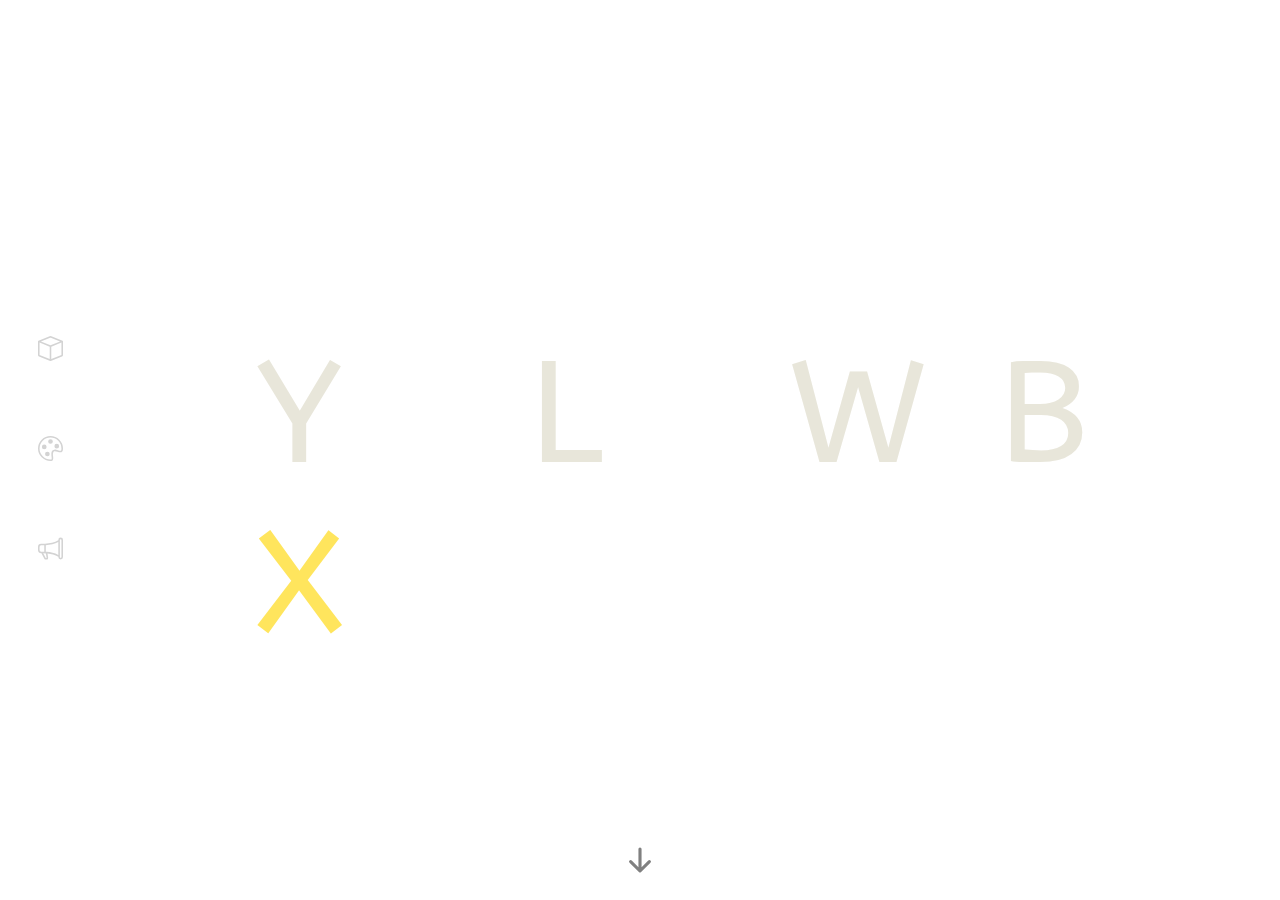
<file: index.html>
<!DOCTYPE html>
<html>
    <head>
        <title>Yelow Box</title>
        <link rel="stylesheet" href="style.css">
        <link rel="icon" href="assets/main/favicon.ico" type="image/x-icon" />
        <link rel="shortcut icon" href="assets/main/favicon.ico" type="image/x-icon" />

        <link rel="preconnect" href="https://fonts.googleapis.com">
        <link rel="preconnect" href="https://fonts.gstatic.com" crossorigin>
        <link href="https://fonts.googleapis.com/css2?family=ABeeZee&display=swap" rel="stylesheet"> 
        <link rel="preconnect" href="https://fonts.googleapis.com">
        <link rel="preconnect" href="https://fonts.gstatic.com" crossorigin>
        <link href="https://fonts.googleapis.com/css2?family=Nunito:ital,wght@0,200;0,300;0,400;0,500;0,600;0,700;0,800;0,900;1,200;1,300;1,400;1,500;1,600;1,700;1,800;1,900&display=swap" rel="stylesheet">
    </head>
    <body>
        <div class="sidebar">
            <button class="sidebtn" onclick="show1()">
                <svg xmlns="http://www.w3.org/2000/svg" class="icon" viewBox="0 0 16 16">
                    <path d="M8.186 1.113a.5.5 0 0 0-.372 0L1.846 3.5 8 5.961 14.154 3.5 8.186 1.113zM15 4.239l-6.5 2.6v7.922l6.5-2.6V4.24zM7.5 14.762V6.838L1 4.239v7.923l6.5 2.6zM7.443.184a1.5 1.5 0 0 1 1.114 0l7.129 2.852A.5.5 0 0 1 16 3.5v8.662a1 1 0 0 1-.629.928l-7.185 2.874a.5.5 0 0 1-.372 0L.63 13.09a1 1 0 0 1-.63-.928V3.5a.5.5 0 0 1 .314-.464L7.443.184z"/>
                </svg>
            </button>
            <button class="sidebtn" onclick="show2()">
                <svg xmlns="http://www.w3.org/2000/svg" class="icon" viewBox="0 0 16 16">
                    <path d="M8 5a1.5 1.5 0 1 0 0-3 1.5 1.5 0 0 0 0 3zm4 3a1.5 1.5 0 1 0 0-3 1.5 1.5 0 0 0 0 3zM5.5 7a1.5 1.5 0 1 1-3 0 1.5 1.5 0 0 1 3 0zm.5 6a1.5 1.5 0 1 0 0-3 1.5 1.5 0 0 0 0 3z"/>
                    <path d="M16 8c0 3.15-1.866 2.585-3.567 2.07C11.42 9.763 10.465 9.473 10 10c-.603.683-.475 1.819-.351 2.92C9.826 14.495 9.996 16 8 16a8 8 0 1 1 8-8zm-8 7c.611 0 .654-.171.655-.176.078-.146.124-.464.07-1.119-.014-.168-.037-.37-.061-.591-.052-.464-.112-1.005-.118-1.462-.01-.707.083-1.61.704-2.314.369-.417.845-.578 1.272-.618.404-.038.812.026 1.16.104.343.077.702.186 1.025.284l.028.008c.346.105.658.199.953.266.653.148.904.083.991.024C14.717 9.38 15 9.161 15 8a7 7 0 1 0-7 7z"/>
                  </svg>
            </button>
            <button class="sidebtn" onclick="show3()">
                <svg xmlns="http://www.w3.org/2000/svg" class="icon" viewBox="0 0 16 16">
                    <path d="M13 2.5a1.5 1.5 0 0 1 3 0v11a1.5 1.5 0 0 1-3 0v-.214c-2.162-1.241-4.49-1.843-6.912-2.083l.405 2.712A1 1 0 0 1 5.51 15.1h-.548a1 1 0 0 1-.916-.599l-1.85-3.49a68.14 68.14 0 0 0-.202-.003A2.014 2.014 0 0 1 0 9V7a2.02 2.02 0 0 1 1.992-2.013 74.663 74.663 0 0 0 2.483-.075c3.043-.154 6.148-.849 8.525-2.199V2.5zm1 0v11a.5.5 0 0 0 1 0v-11a.5.5 0 0 0-1 0zm-1 1.35c-2.344 1.205-5.209 1.842-8 2.033v4.233c.18.01.359.022.537.036 2.568.189 5.093.744 7.463 1.993V3.85zm-9 6.215v-4.13a95.09 95.09 0 0 1-1.992.052A1.02 1.02 0 0 0 1 7v2c0 .55.448 1.002 1.006 1.009A60.49 60.49 0 0 1 4 10.065zm-.657.975 1.609 3.037.01.024h.548l-.002-.014-.443-2.966a68.019 68.019 0 0 0-1.722-.082z"/>
                  </svg>
            </button>
        </div>

        <div id="1Div" style="display: block;">
            <object data="pages/page1.html" type="text/html"></object>
        </div>
        <div id="2Div" style="display: none;">
            <object data="pages/page2.html" type="text/html"></object>
        </div>
        <div id="3Div" style="display: none;">
            <object data="pages/page3.html" type="text/html"></object>
        </div>
    </body>
</html>
    

<script type="text/javascript">
    function show1() {
        document.getElementById('1Div').style.display = "block";
        document.getElementById('2Div').style.display = "none";
        document.getElementById('3Div').style.display = "none";
    }
    
    function show2() {
        document.getElementById('1Div').style.display = "none";
        document.getElementById('2Div').style.display = "block";
        document.getElementById('3Div').style.display = "none";
    }
    
    function show3() {
        document.getElementById('1Div').style.display = "none";
        document.getElementById('2Div').style.display = "none";
        document.getElementById('3Div').style.display = "block";
    }
</script>
</file>
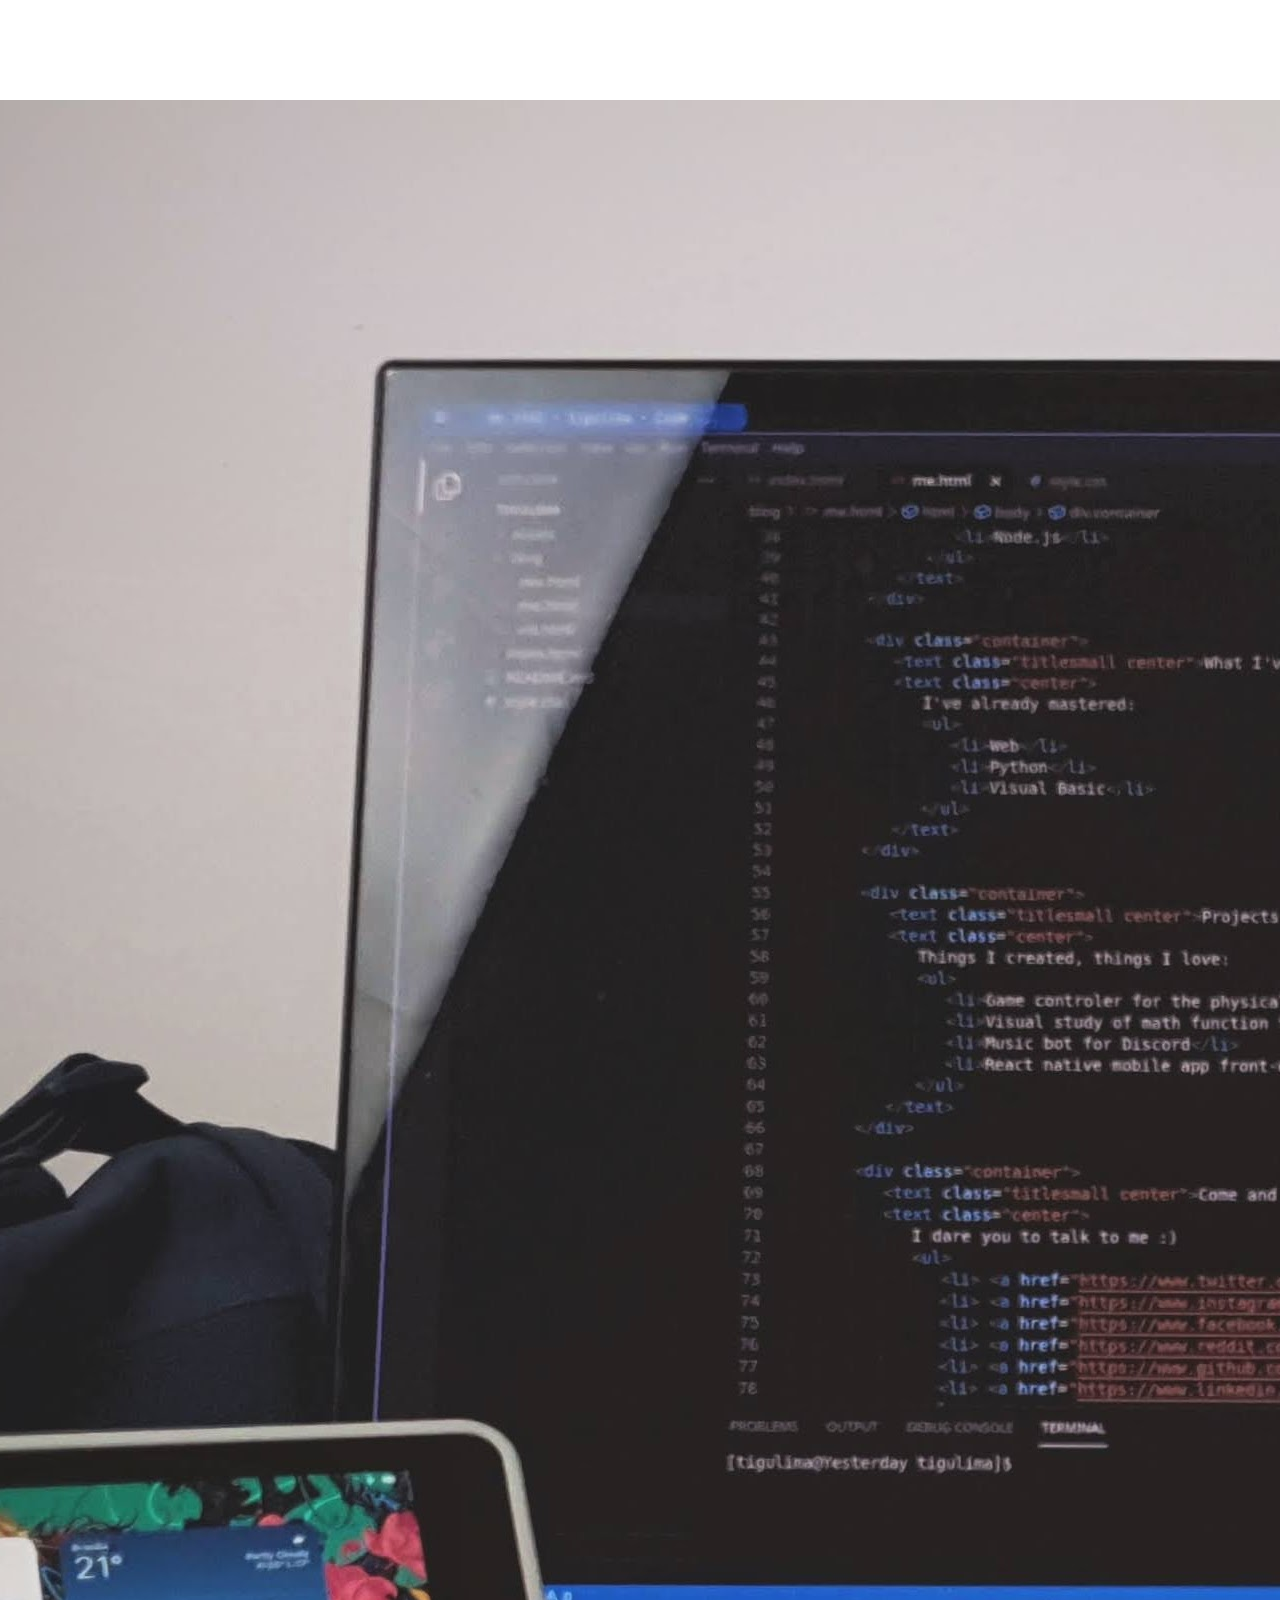
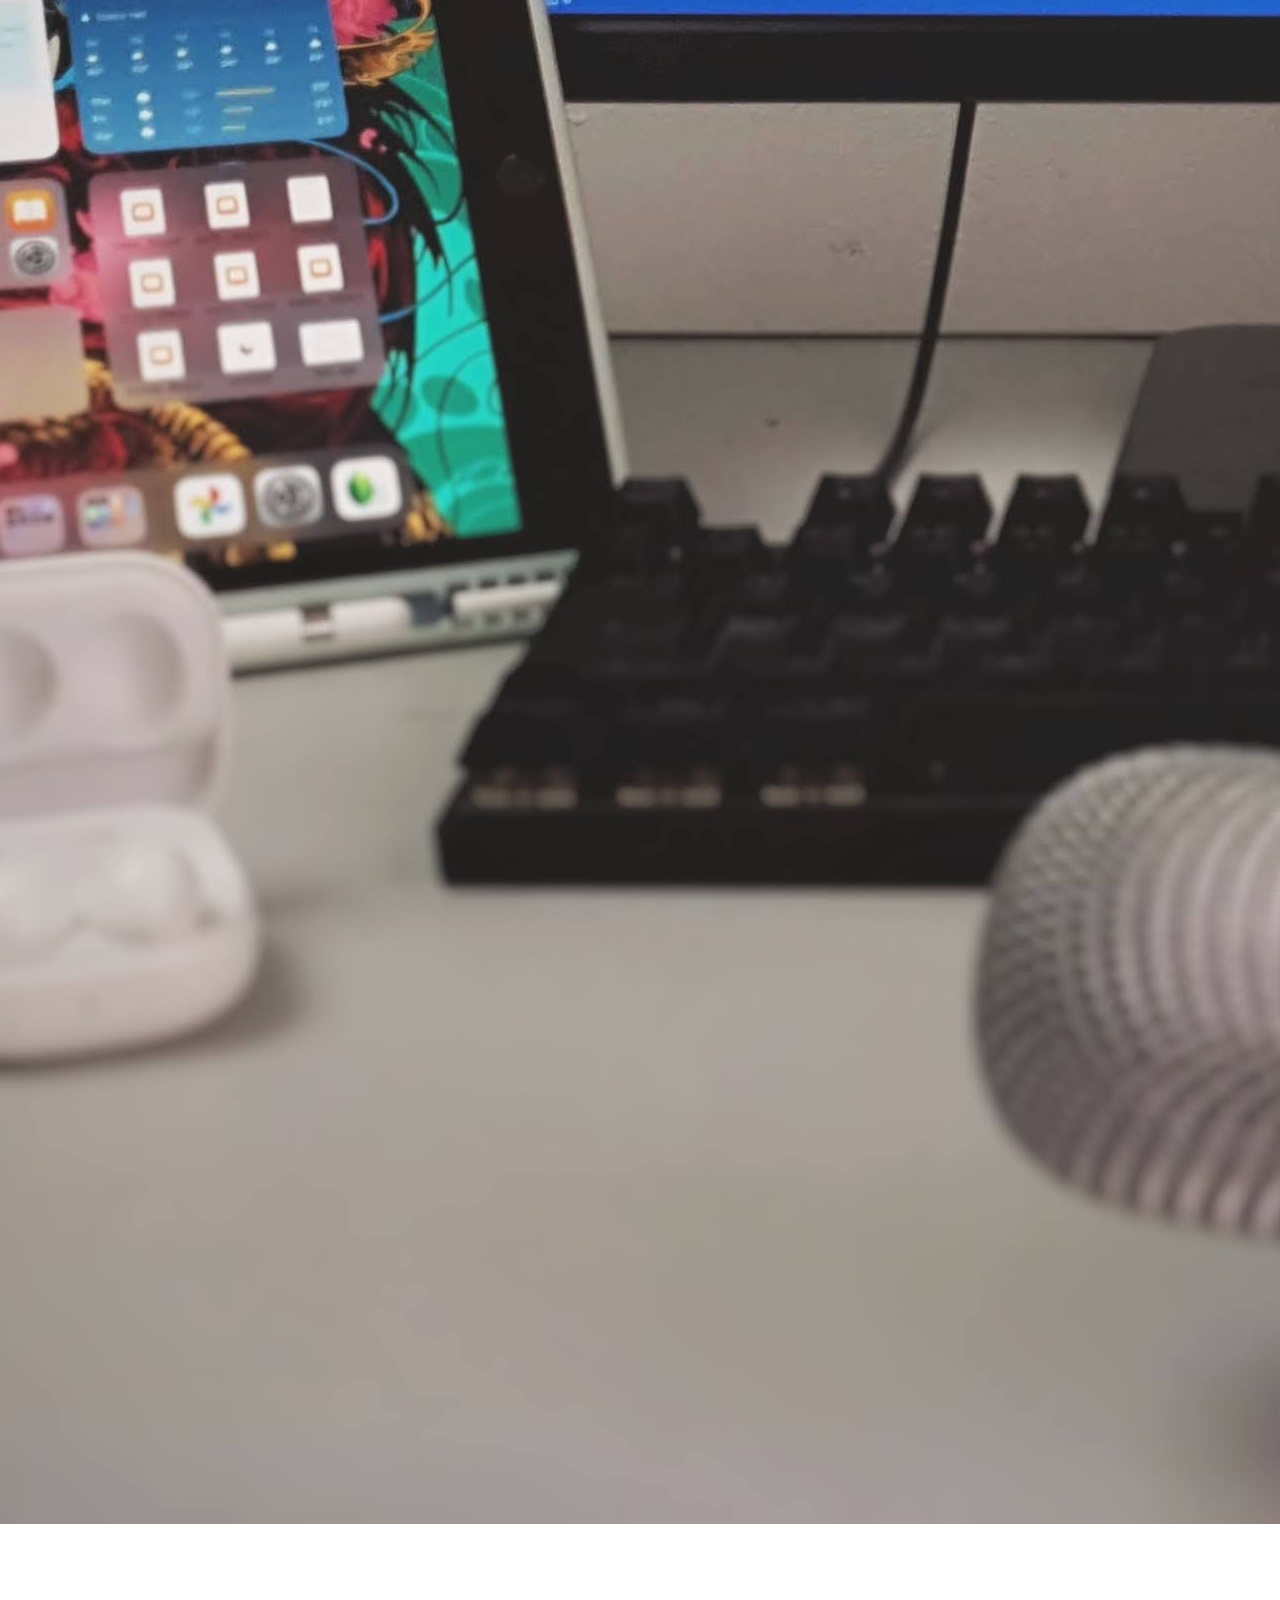
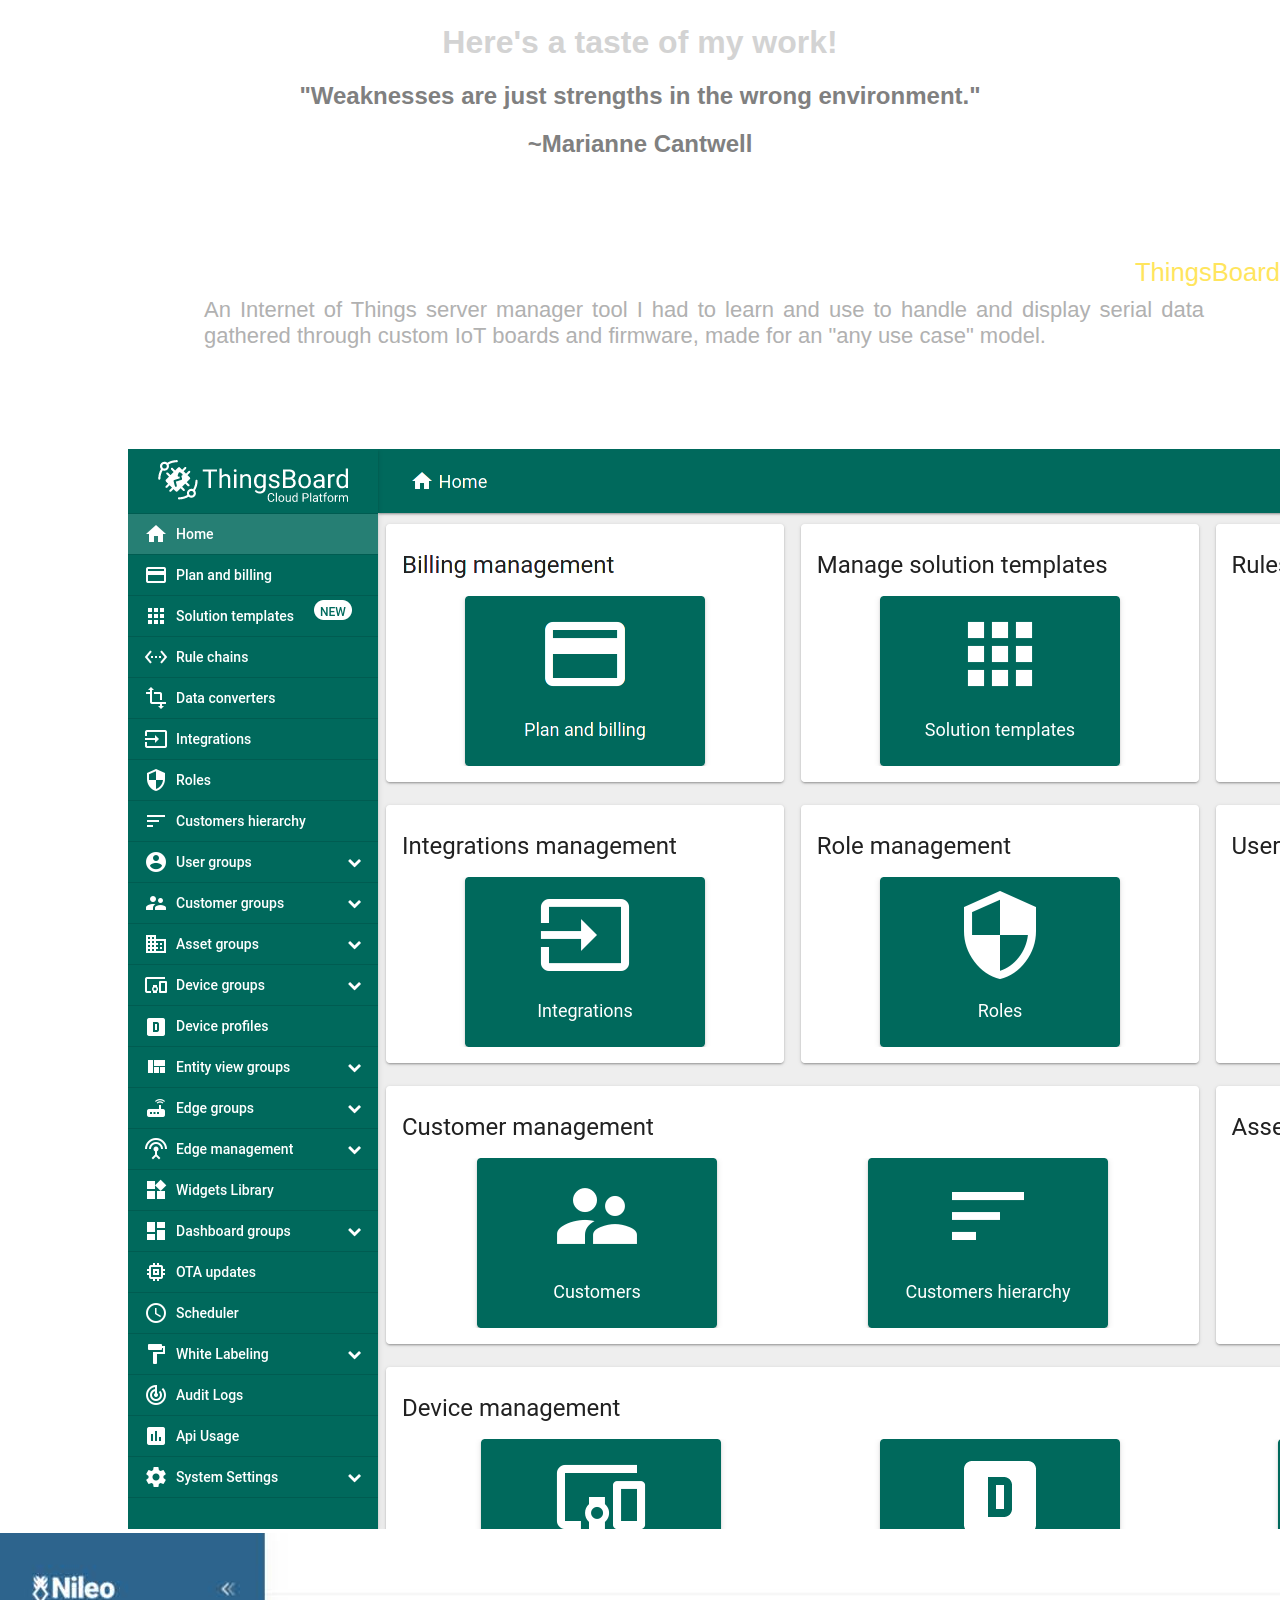
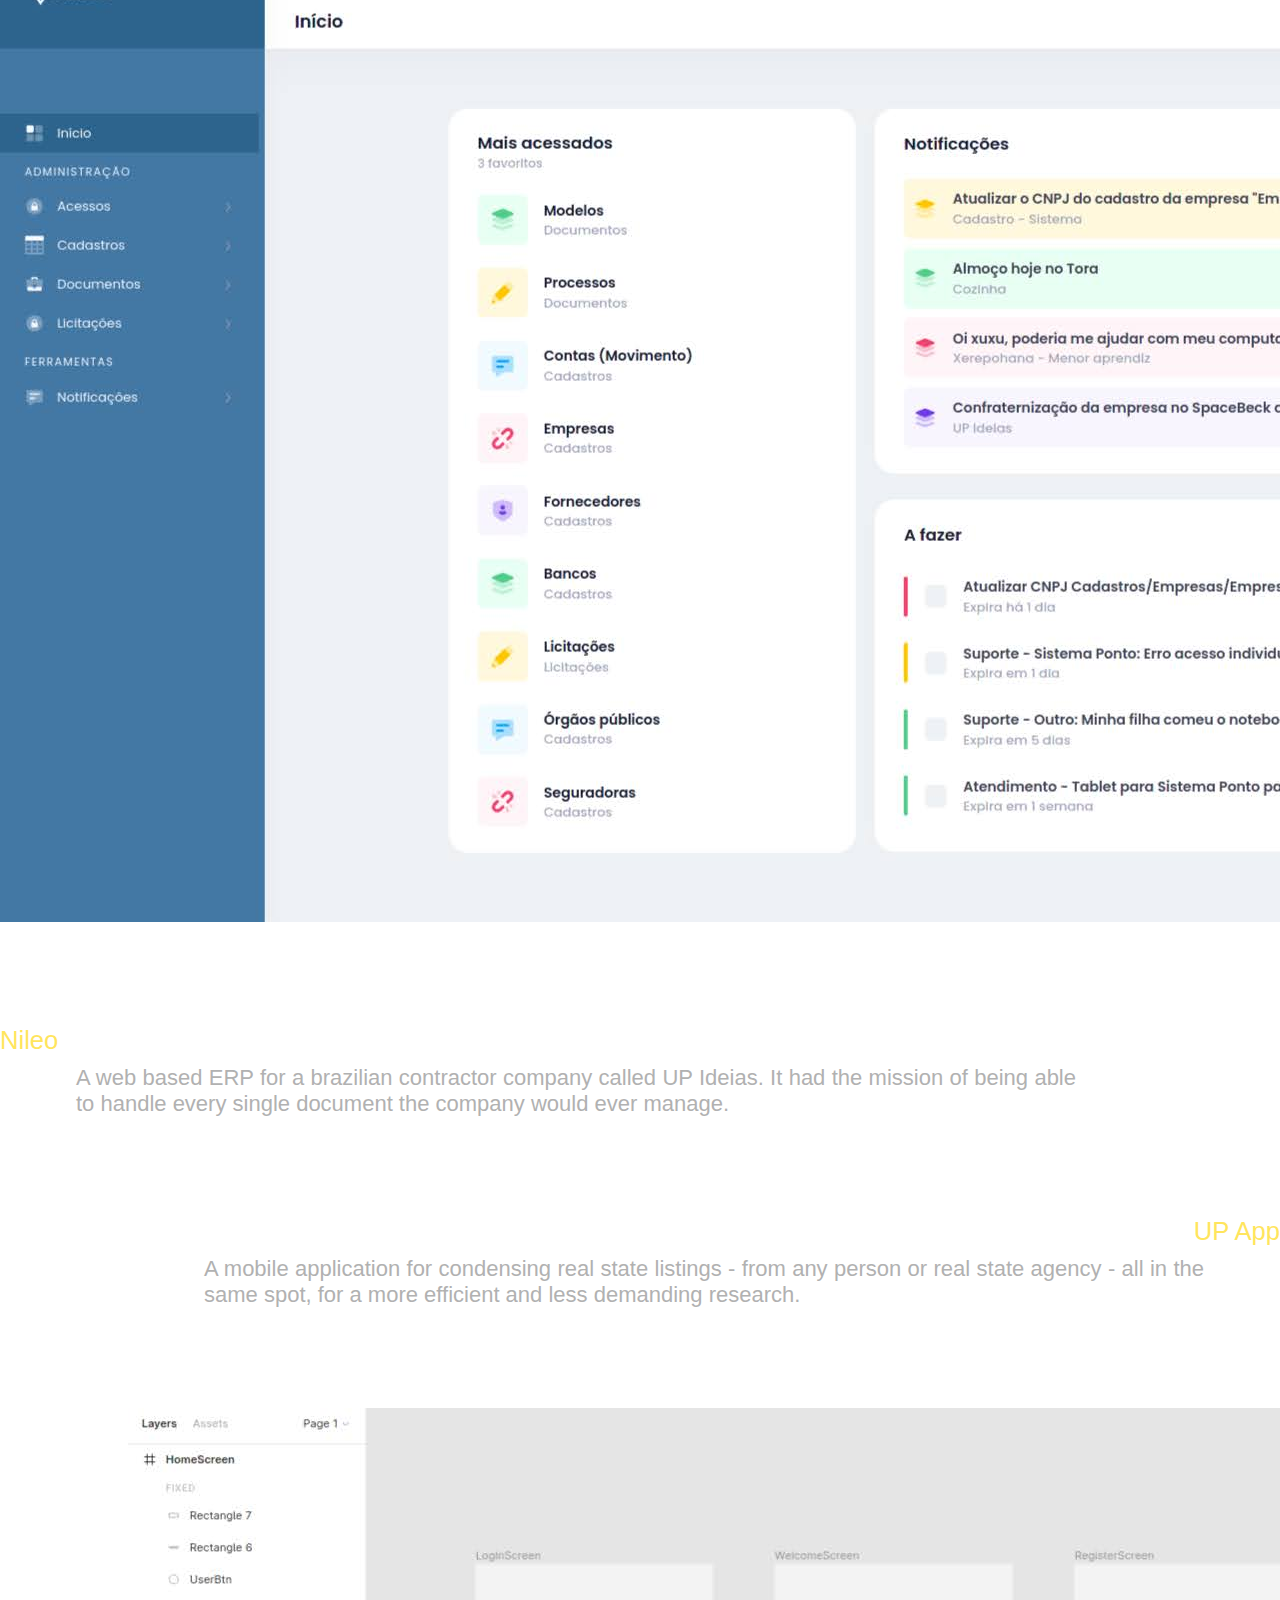
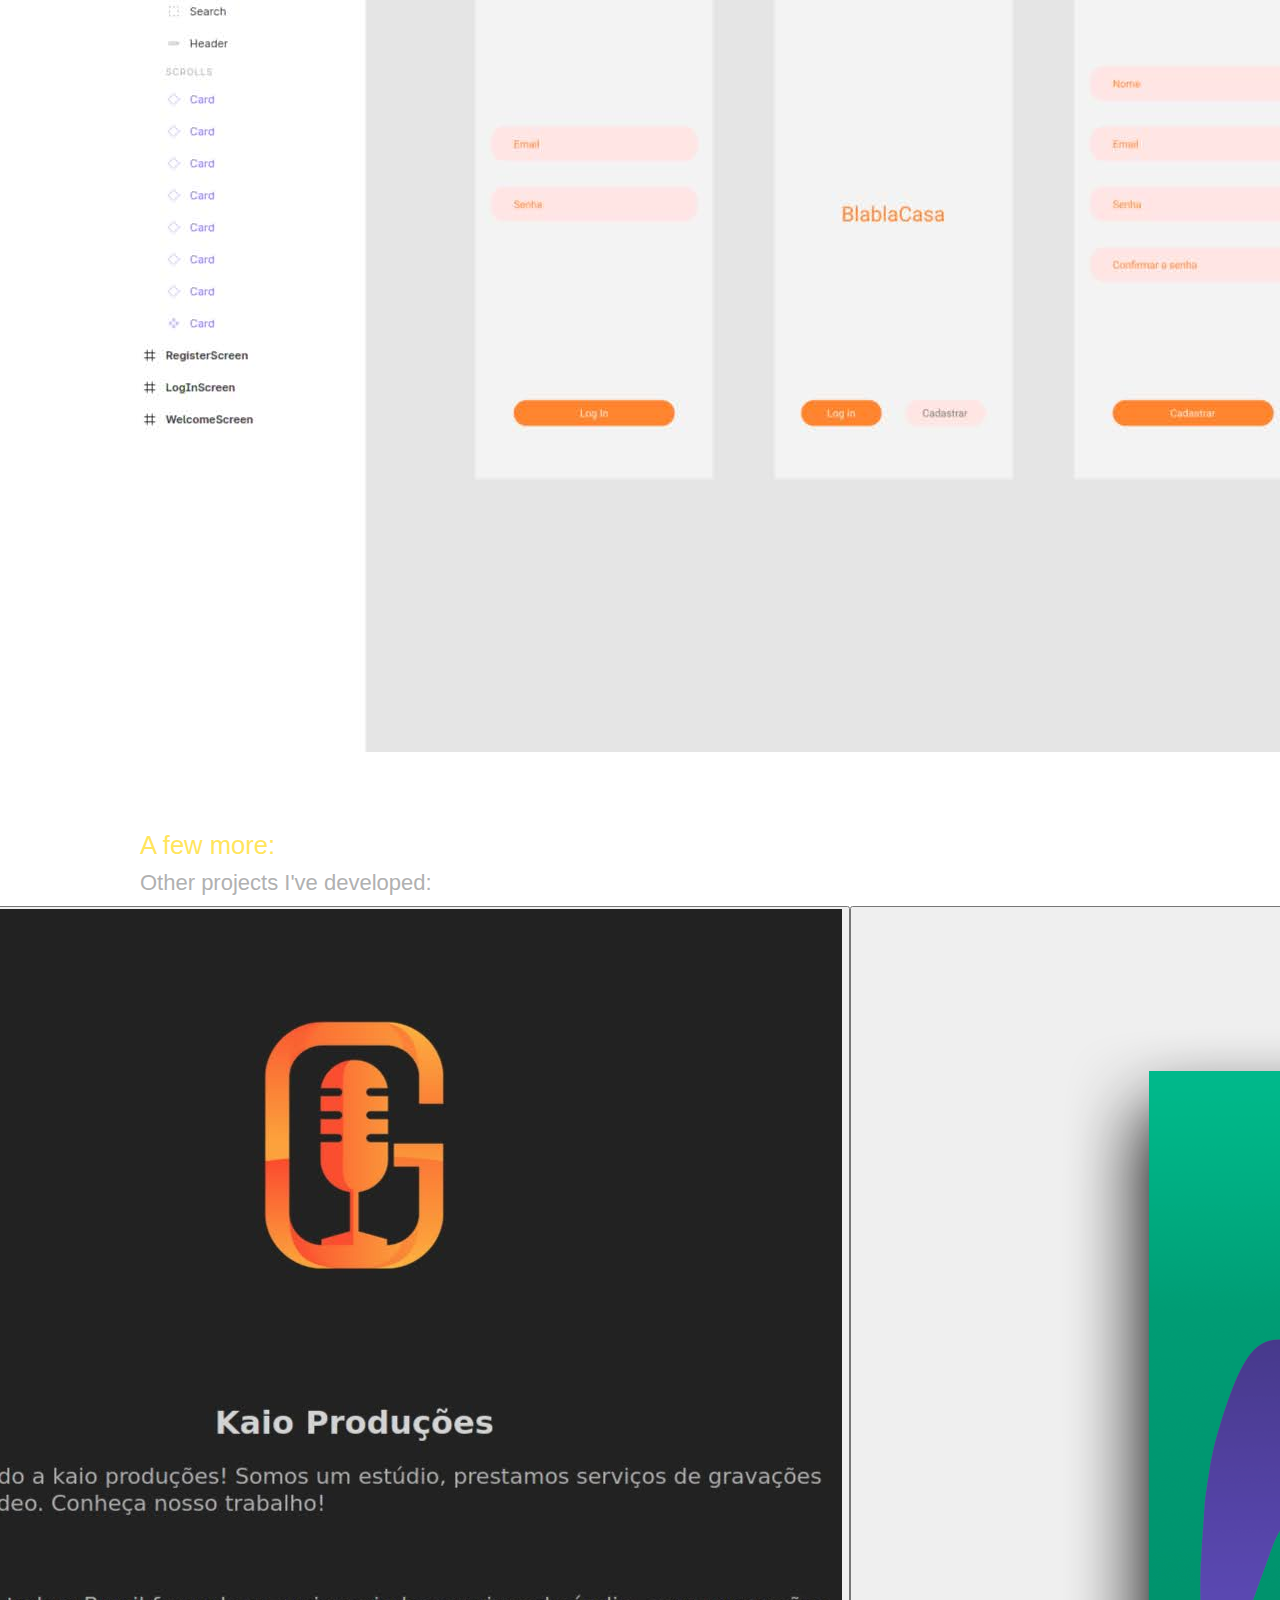
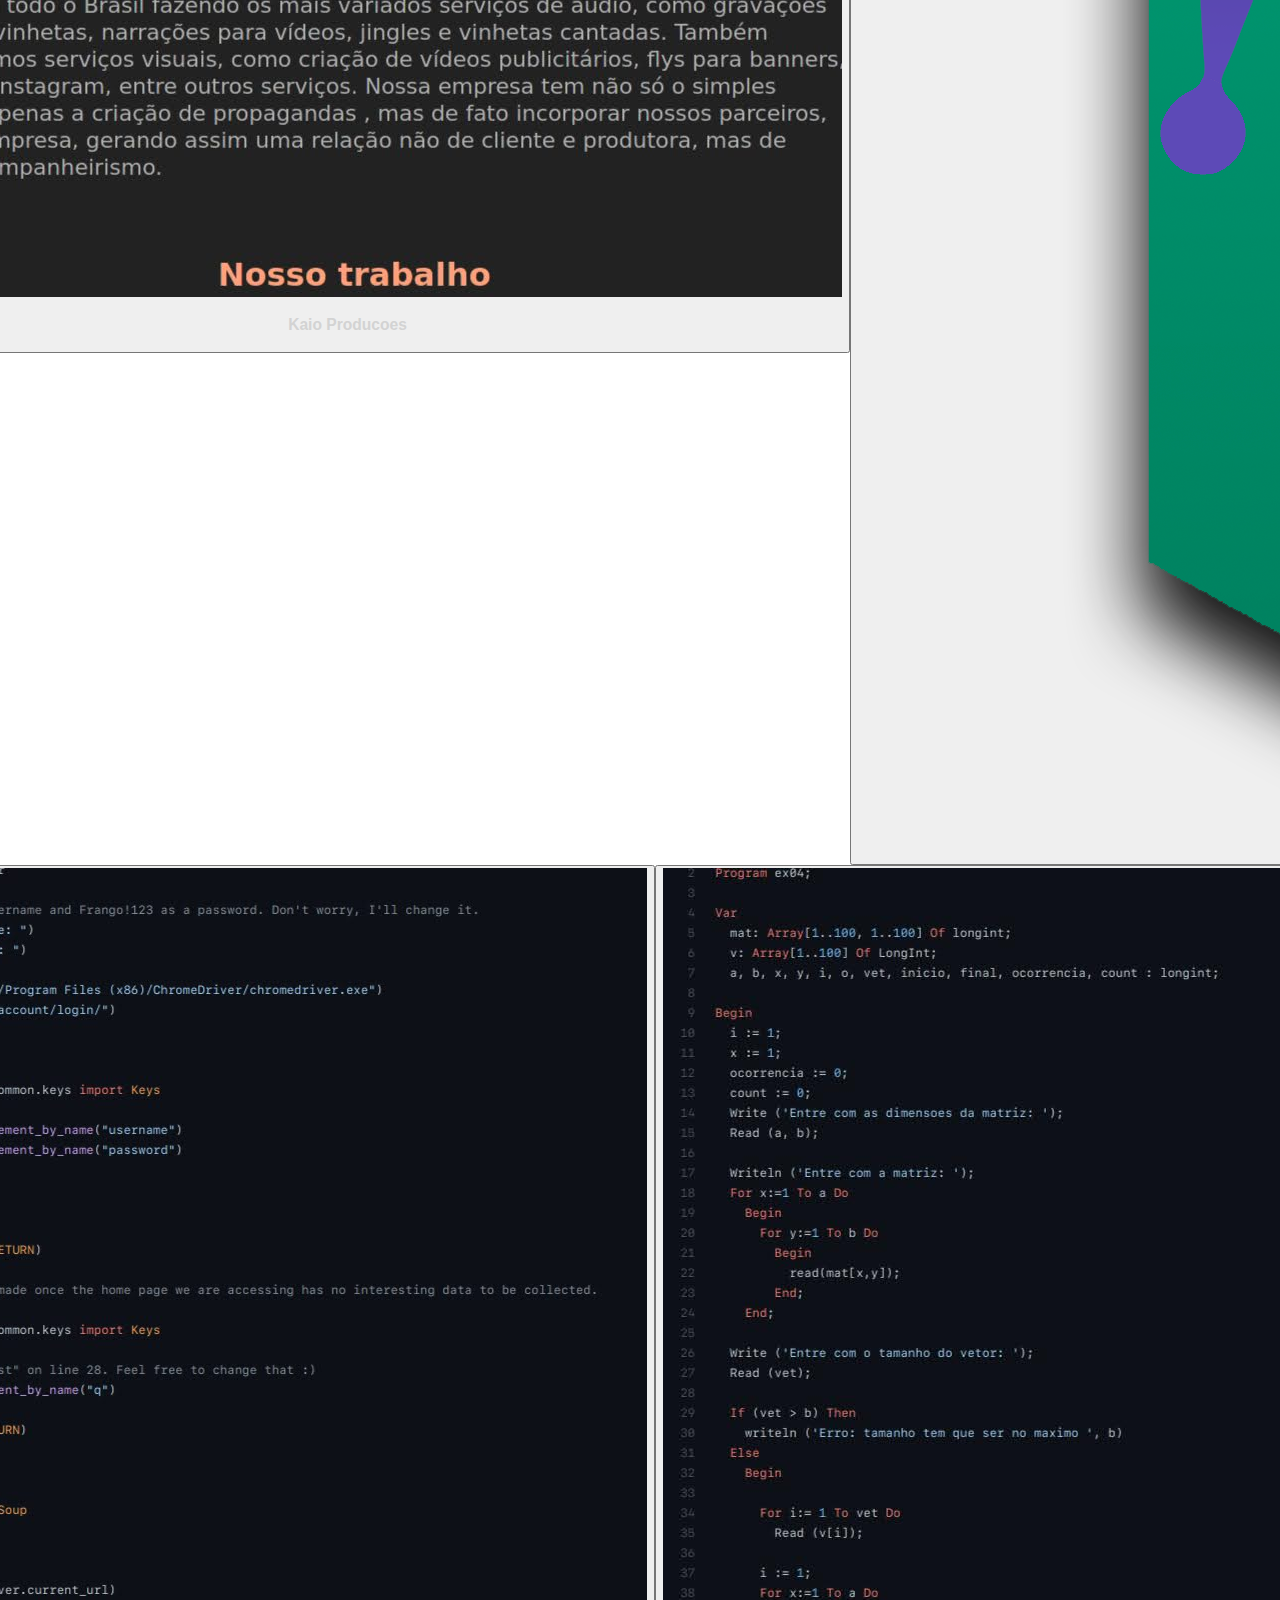
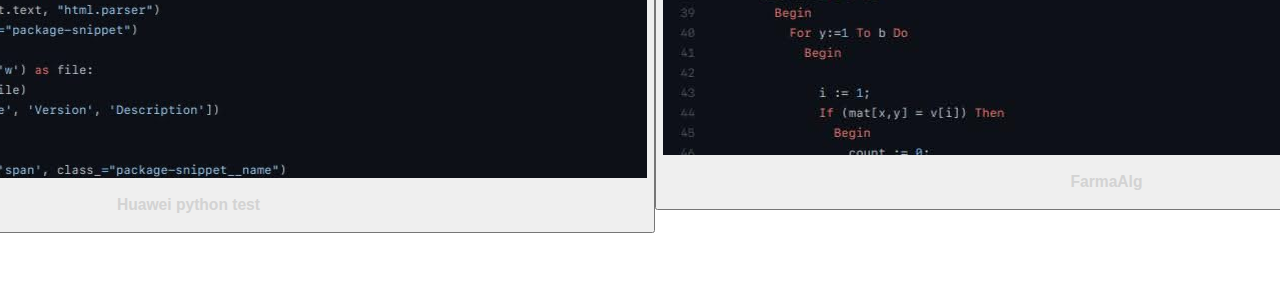
<file: pages/dev.html>
<!DOCTYPE html>
<html>
   <head>
      <link rel="stylesheet" href="../style.css">
   </head>
   <body>   
      <div class="mobilespacer"></div>
      <img src="../assets/dev/devcover.jpg" class="cover center">

      <div class="container">
         <h1>Here's a taste of my work!</h1>

         <h2 class="textmuted">"Weaknesses are just strengths in the wrong environment."</h2>
         <h2 class="textmuted">~Marianne Cantwell</h2>
      </div>

      <div class="gallery" style="margin-left:10vw">
         <div class="center gallerytext">
            <div class="titlesmall" style="text-align: right;">ThingsBoard</div>
            <text class="center" style="text-align: justify;">
               An Internet of Things server manager tool I had to learn and use to handle and display serial data gathered through custom IoT
               boards and firmware, made for an "any use case" model.
            </text>
         </div>
         <img class="galleryimgright" src="../assets/dev/work3.png">
      </div>

      <div class="gallery" style="margin-right:10vw">
         <img class="galleryimgleft" src="../assets/dev/work2.jpg">
         <div class="center gallerytext">
            <div class="titlesmall">Nileo</div>
            <text class="center" style="text-align: justify;">
               A web based ERP for a brazilian contractor company called UP Ideias. It had the mission of being able to handle every single 
               document the company would ever manage.
            </text>
         </div>
      </div>

      <div class="gallery" style="margin-left:10vw">
         <div class="center gallerytext">
            <div class="titlesmall" style="text-align: right;">UP App</div>
            <text class="center" style="text-align: justify;">
               A mobile application for condensing real state listings - from any person or real state agency - all in the same spot, for
               a more efficient and less demanding research.
            </text>
         </div>
         <img class="galleryimgright" src="../assets/dev/work1.jpg">
      </div>

      <div class="container">
         <text class="titlesmall center">A few more:</text>
         <text class="center">Other projects I've developed:</text>
         <div class="row">
            <form action="https://github.com/tigulima/RaquelTamashiro" method="get" target="_blank" class="responsive">
               <button type="submit" class="card">
                  <img src="../assets/dev/raquel.jpg" class="cardimg"/>
                  <h3 class="cardtext">Raquel Tamashiro</h3>
               </button>
            </form>

            <form action="https://github.com/tigulima/KaioProducoes" method="get" target="_blank" class="responsive">
               <button type="submit" class="card">
                  <img src="../assets/dev/kaio.jpg" class="cardimg"/>
                  <h3 class="cardtext">Kaio Producoes</h3>
               </button>
            </form>

            <form action="https://github.com/tigulima/jesterBot" method="get" target="_blank" class="responsive">
               <button type="submit" class="card">
                  <img src="../assets/dev/jester.png" class="cardimg"/>
                  <h3 class="cardtext">Jester</h3>
               </button>
            </form>
         </div>

         <div class="row">
            <form action="https://github.com/tigulima/HuaweiPythonTest" method="get" target="_blank" class="responsive">
               <button type="submit" class="card">
                  <img src="../assets/dev/python.jpg" class="cardimg"/>
                  <h3 class="cardtext">Huawei python test</h3>
               </button>
            </form>

            <form action="https://github.com/tigulima/FarmaAlg" method="get" target="_blank" class="responsive">
               <button type="submit" class="card">
                  <img src="../assets/dev/farmaalg.jpg" class="cardimg"/>
                  <h3 class="cardtext">FarmaAlg</h3>
               </button>
            </form>
         </div>
      </div>
   </body>
</html>
</file>
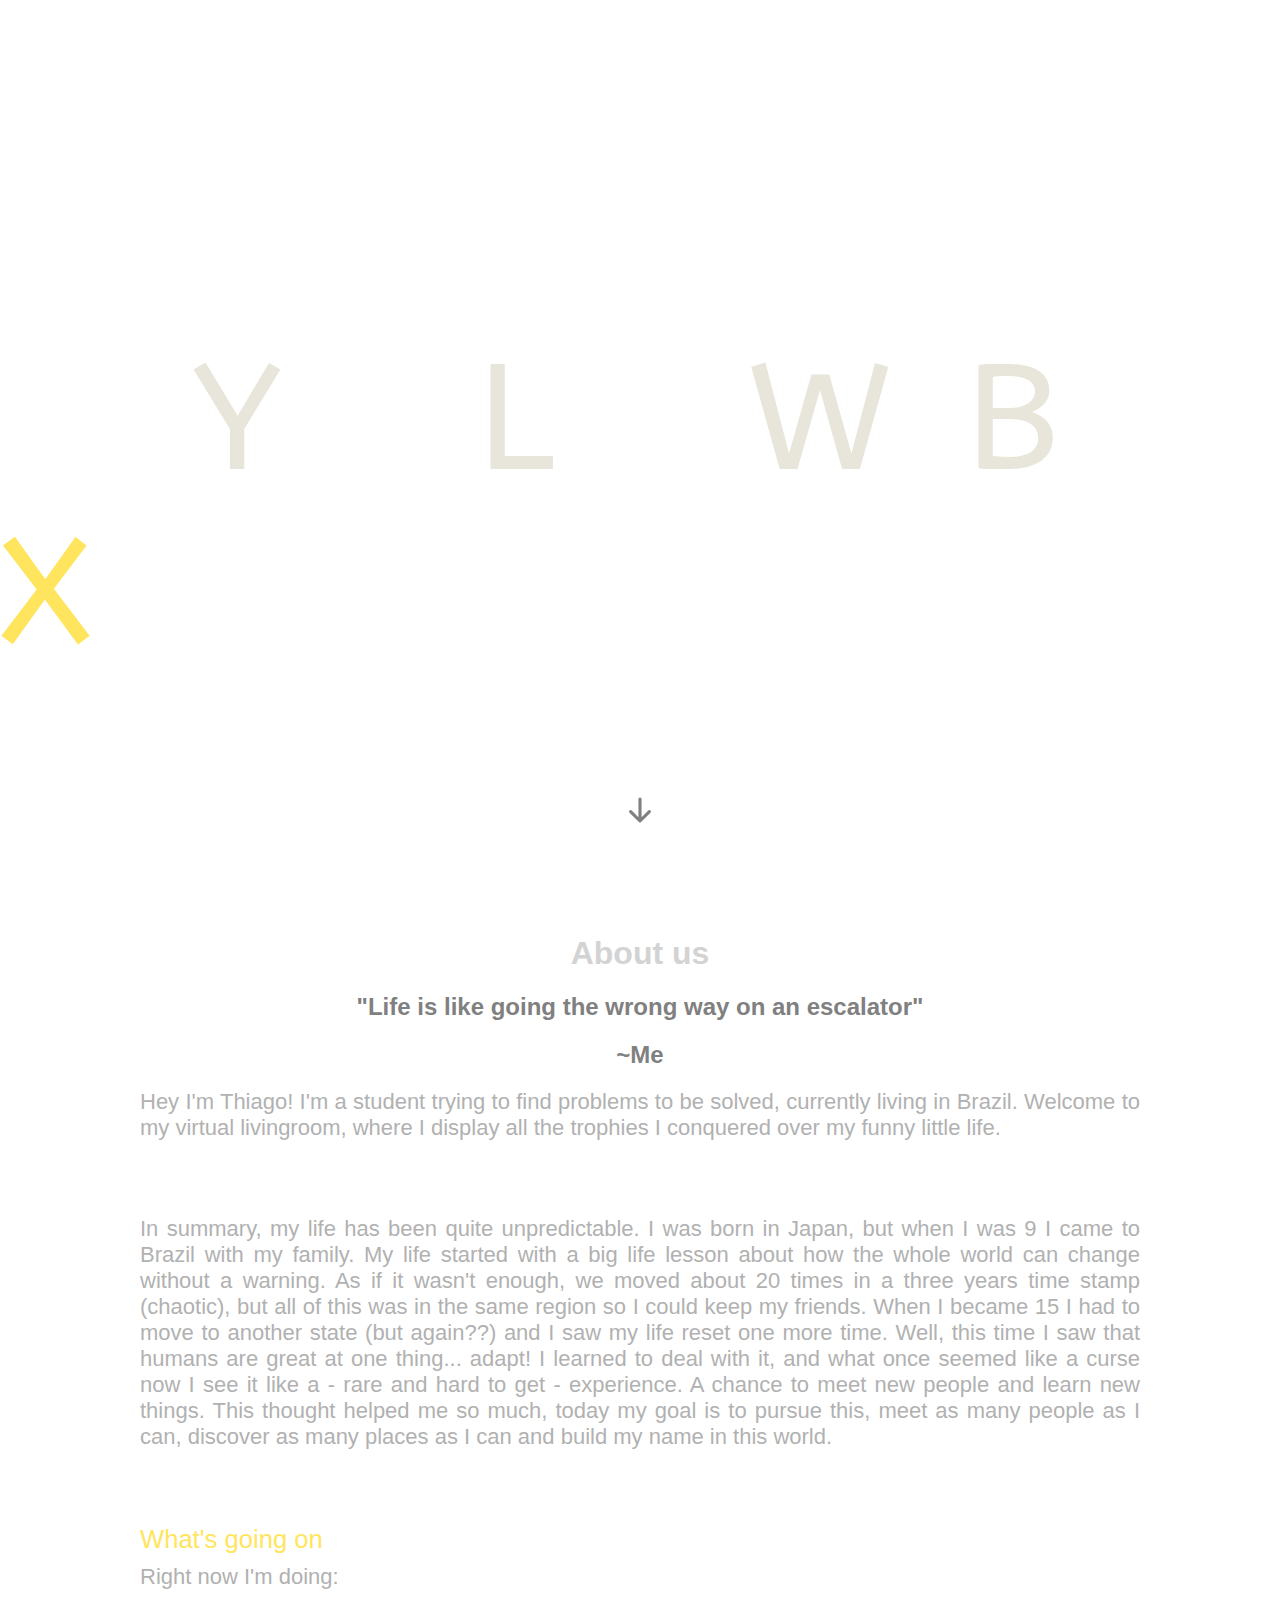
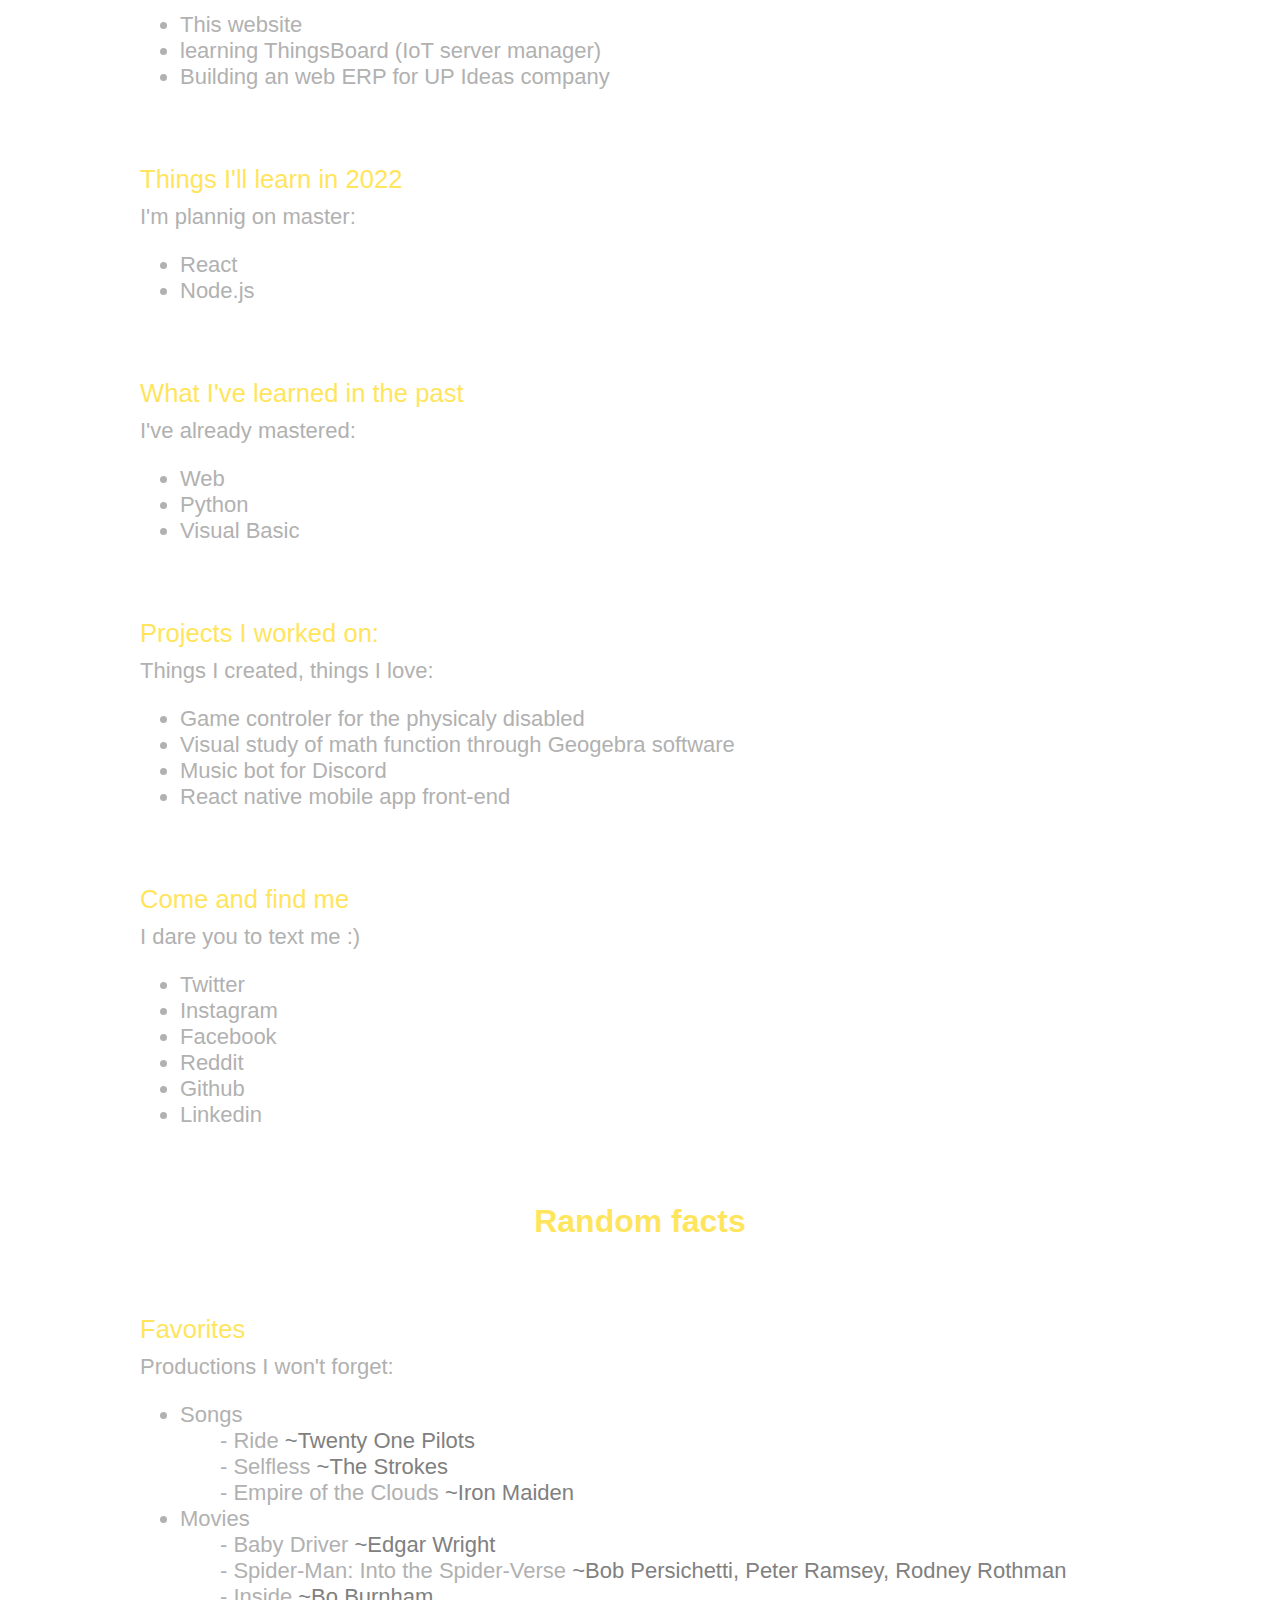
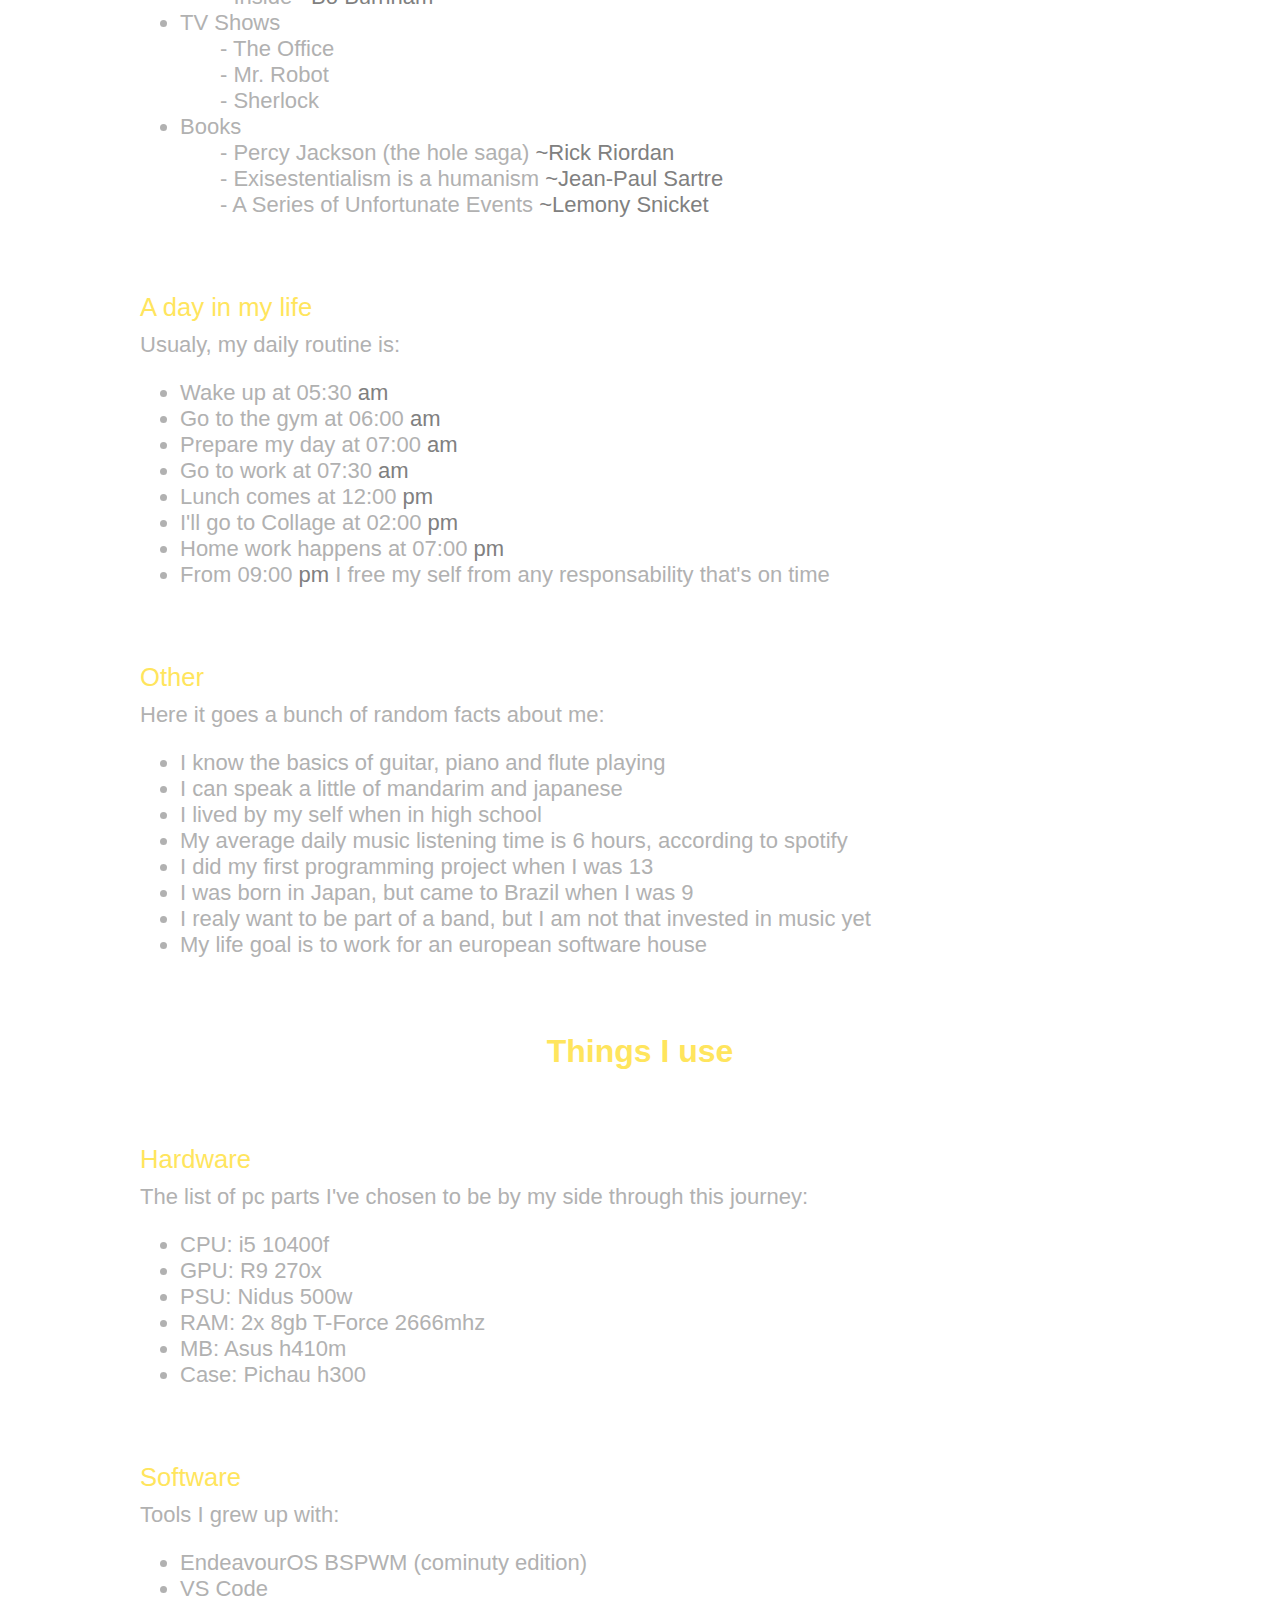
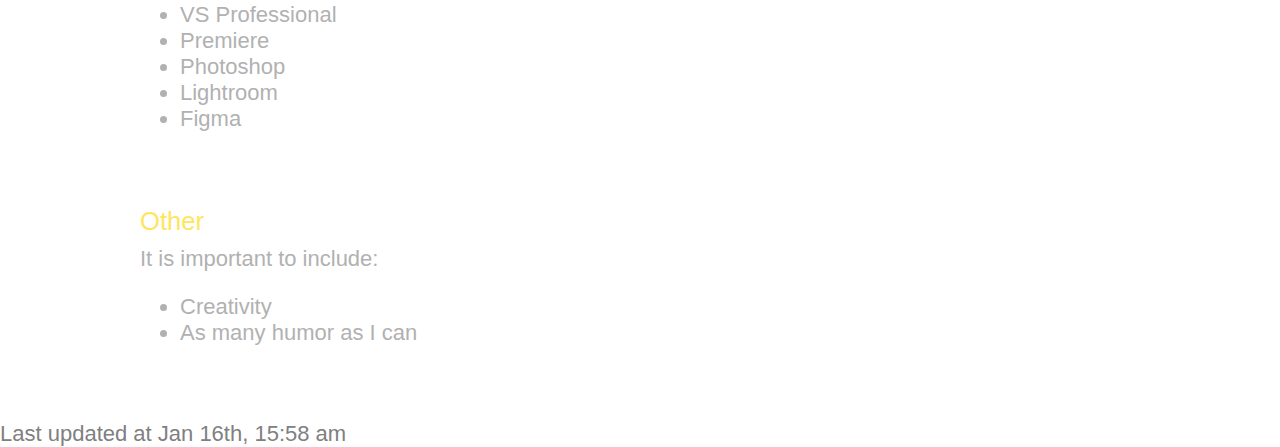
<file: pages/me.html>
<!DOCTYPE html>
<html>
   <head>
      <link rel="stylesheet" href="../style.css">
      <link rel="preconnect" href="https://fonts.googleapis.com">
   <link rel="preconnect" href="https://fonts.gstatic.com" crossorigin>
   <link href="https://fonts.googleapis.com/css2?family=ABeeZee&display=swap" rel="stylesheet"> 
   </head>
   <body>
      <div class="mobilespacer"></div>
      <div style="width: 100vw; height: 0px; margin-top: calc(50vh - 115px); margin-bottom: 50vh ">
         <text class="logo" style="color: #E8E6DA; font-family: 'ABeeZee', sans-serif; font-size: 150px; margin-left: 15vw; width: 1000px; text-align: justify;">Y  L  WB  </text>
         <text style="color: #FFE55D; font-family: 'ABeeZee', sans-serif; font-size: 150px;">X</text>
      </div>
      
      <div class="container">
          <svg class="textmuted center" style="width: 50px; height: 50px" xmlns="http://www.w3.org/2000/svg" width="16" height="16" fill="currentColor" class="bi bi-arrow-down-short" viewBox="0 0 16 16">
            <path fill-rule="evenodd" d="M8 4a.5.5 0 0 1 .5.5v5.793l2.146-2.147a.5.5 0 0 1 .708.708l-3 3a.5.5 0 0 1-.708 0l-3-3a.5.5 0 1 1 .708-.708L7.5 10.293V4.5A.5.5 0 0 1 8 4z"/>
          </svg>

         <h1>About us</h1>

         <h2 class="textmuted">"Life is like going the wrong way on an escalator"</h2>
         <h2 class="textmuted">~Me</h2>

         <text class="center" style="text-align: justify;">
            Hey I'm Thiago! I'm a student trying to find problems to be solved, currently living in Brazil. Welcome to
            my virtual livingroom, where I display all the trophies I conquered over my funny little life.
         </text>
      </div>

      <div class="container">
         <text class="center" style="text-align: justify;">
            In summary, my life has been quite unpredictable. I was born in Japan, but when I was 9 I came to Brazil 
            with my family. My life started with a big life lesson about how the whole world can change without a warning. 
            As if it wasn't enough, we moved about 20 times in a three years time stamp (chaotic), but all of this was in 
            the same region so I could keep my friends. When I became 15 I had to move to another state (but again??) and 
            I saw my life reset one more time. Well, this time I saw that humans are great at one thing... adapt! I learned 
            to deal with it, and what once seemed like a curse now I see it like a - rare and hard to get - experience. 
            A chance to meet new people and learn new things. This thought helped me so much, today my goal is to pursue this, 
            meet as many people as I can, discover as many places as I can and build my name in this world. 
         </text>
      </div>

      <div class="container">
         <text class="titlesmall center">What's going on</text>
         <text class="center">
            Right now I'm doing:
            <ul>
               <li>This website</li>
               <li>learning ThingsBoard (IoT server manager)</li>
               <li>Building an web ERP for UP Ideas company</li>
            </ul>
         </text>
      </div>

      <div class="container">
         <text class="titlesmall center">Things I'll learn in 2022</text>
         <text class="center">
            I'm plannig on master:
            <ul>
               <li>React</li>
               <li>Node.js</li>
            </ul>
         </text>
      </div>

      <div class="container">
         <text class="titlesmall center">What I've learned in the past</text>
         <text class="center">
            I've already mastered:
            <ul>
               <li>Web</li>
               <li>Python</li>
               <li>Visual Basic</li>
            </ul>
         </text>
      </div>

      <div class="container">
         <text class="titlesmall center">Projects I worked on:</text>
         <text class="center">
            Things I created, things I love:
            <ul>
               <li>Game controler for the physicaly disabled</li>
               <li>Visual study of math function through Geogebra software</li>
               <li>Music bot for Discord</li>
               <li>React native mobile app front-end</li>
            </ul>
         </text>
      </div>

      <div class="container">
         <text class="titlesmall center">Come and find me</text>
         <text class="center">
            I dare you to text me :)
            <ul>
               <li> <a href="https://www.twitter.com/tigulima" target="_blank" class="link">Twitter</a> </li>
               <li> <a href="https://www.instagram.com/tigulimaa" target="_blank" class="link">Instagram</a> </li>
               <li> <a href="https://www.facebook.com/profile.php?id=100025955102617" target="_blank" class="link">Facebook</a> </li>
               <li> <a href="https://www.reddit.com/user/tigulima/" target="_blank" class="link">Reddit</a> </li>
               <li> <a href="https://www.github.com/tigulima" target="_blank" class="link">Github</a> </li>
               <li> <a href="https://www.linkedin.com/in/tigulima/" target="_blank" class="link">Linkedin</a> </li>
            </ul>
         </text>
      </div>

      <h1 class="titlebig">Random facts</h1>

      <div class="container">
         <text class="titlesmall center">Favorites</text>
         <text class="center">
            Productions I won't forget:
            <ul>
               <li>Songs</li>
               <dd>- Ride <text class="textmuted">~Twenty One Pilots</text></dd>
               <dd>- Selfless <text class="textmuted">~The Strokes</text></dd>
               <dd>- Empire of the Clouds <text class="textmuted">~Iron Maiden</text></dd>
               <li>Movies</li>
               <dd>- Baby Driver <text class="textmuted">~Edgar Wright</text></dd>
               <dd>- Spider-Man: Into the Spider-Verse <text class="textmuted">~Bob Persichetti, Peter Ramsey, Rodney Rothman</text></dd>
               <dd>- Inside <text class="textmuted">~Bo Burnham</text></dd>
               <li>TV Shows</li>
               <dd>- The Office</dd>
               <dd>- Mr. Robot</dd>
               <dd>- Sherlock</dd>
               <li>Books</li>
               <dd>- Percy Jackson (the hole saga) <text class="textmuted">~Rick Riordan</text></dd>
               <dd>- Exisestentialism is a humanism <text class="textmuted">~Jean-Paul Sartre</text></dd>
               <dd>- A Series of Unfortunate Events <text class="textmuted">~Lemony Snicket</text></dd>
            </ul>
         </text>
      </div>

      <div class="container">
         <text class="titlesmall center">A day in my life</text>
         <text class="center">
            Usualy, my daily routine is:
            <ul>
               <li>Wake up at 05:30 <text class="textmuted">am</text></li>
               <li>Go to the gym at 06:00 <text class="textmuted">am</text></li>
               <li>Prepare my day at 07:00 <text class="textmuted">am</text></li>
               <li>Go to work at 07:30 <text class="textmuted">am</text></li>
               <li>Lunch comes at 12:00 <text class="textmuted">pm</text></li>
               <li>I'll go to Collage at 02:00 <text class="textmuted">pm</text></li>
               <li>Home work happens at 07:00 <text class="textmuted">pm</text></li>
               <li>From 09:00 <text class="textmuted">pm</text> I free my self from any responsability that's on time</li>
            </ul>
         </text>
      </div>

      <div class="container">
         <text class="titlesmall center">Other</text>
         <text class="center">
            Here it goes a bunch of random facts about me:
            <ul>
               <li>I know the basics of guitar, piano and flute playing</li>
               <li>I can speak a little of mandarim and japanese</li>
               <li>I lived by my self when in high school</li>
               <li>My average daily music listening time is 6 hours, according to spotify</li>
               <li>I did my first programming project when I was 13</li>
               <li>I was born in Japan, but came to Brazil when I was 9</li>
               <li>I realy want to be part of a band, but I am not that invested in music yet</li>
               <li>My life goal is to work for an european software house</li>
            </ul>
         </text>
      </div>

      <h1 class="titlebig">Things I use</h1>

      <div class="container">
         <text class="titlesmall center">Hardware</text>
         <text class="center">
            The list of pc parts I've chosen to be by my side through this journey:
            <ul>
               <li>CPU: i5 10400f</li>
               <li>GPU: R9 270x</li>
               <li>PSU: Nidus 500w</li>
               <li>RAM: 2x 8gb T-Force 2666mhz</li>
               <li>MB: Asus h410m</li>
               <li>Case: Pichau h300</li>
            </ul>
         </text>
      </div>

      <div class="container">
         <text class="titlesmall center">Software</text>
         <text class="center">
            Tools I grew up with:
            <ul>
               <li>EndeavourOS BSPWM (cominuty edition)</li>
               <li>VS Code</li>
               <li>VS Professional</li>
               <li>Premiere</li>
               <li>Photoshop</li>
               <li>Lightroom</li>
               <li>Figma</li>
            </ul>
         </text>
      </div>

      <div class="container">
         <text class="titlesmall center">Other</text>
         <text class="center">
            It is important to include:
            <ul>
               <li>Creativity</li>
               <li>As many humor as I can</li>
            </ul>
         </text>
      </div>
      <div class="footer">
         <text class="textmuted footertext">Last updated at Jan 16th, 15:58 am</text>
      </div>
   </body>
</html>
</file>
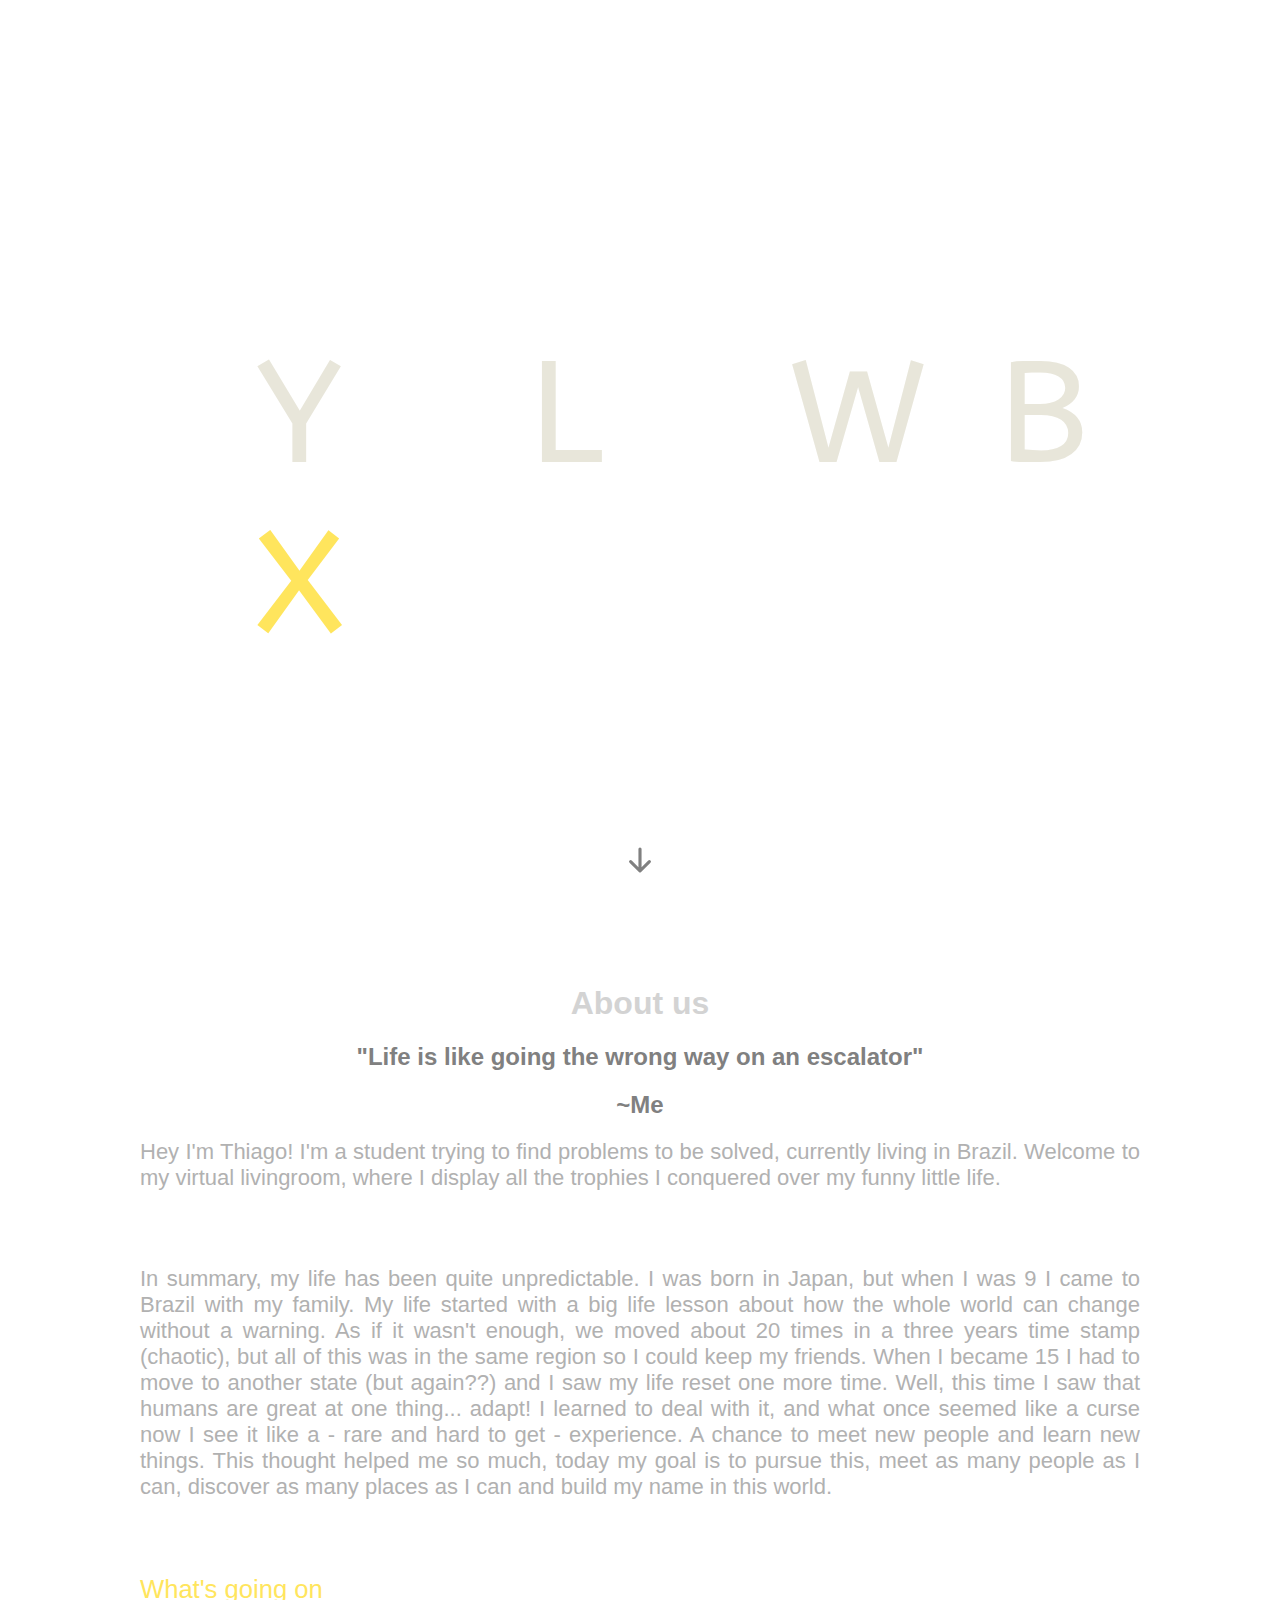
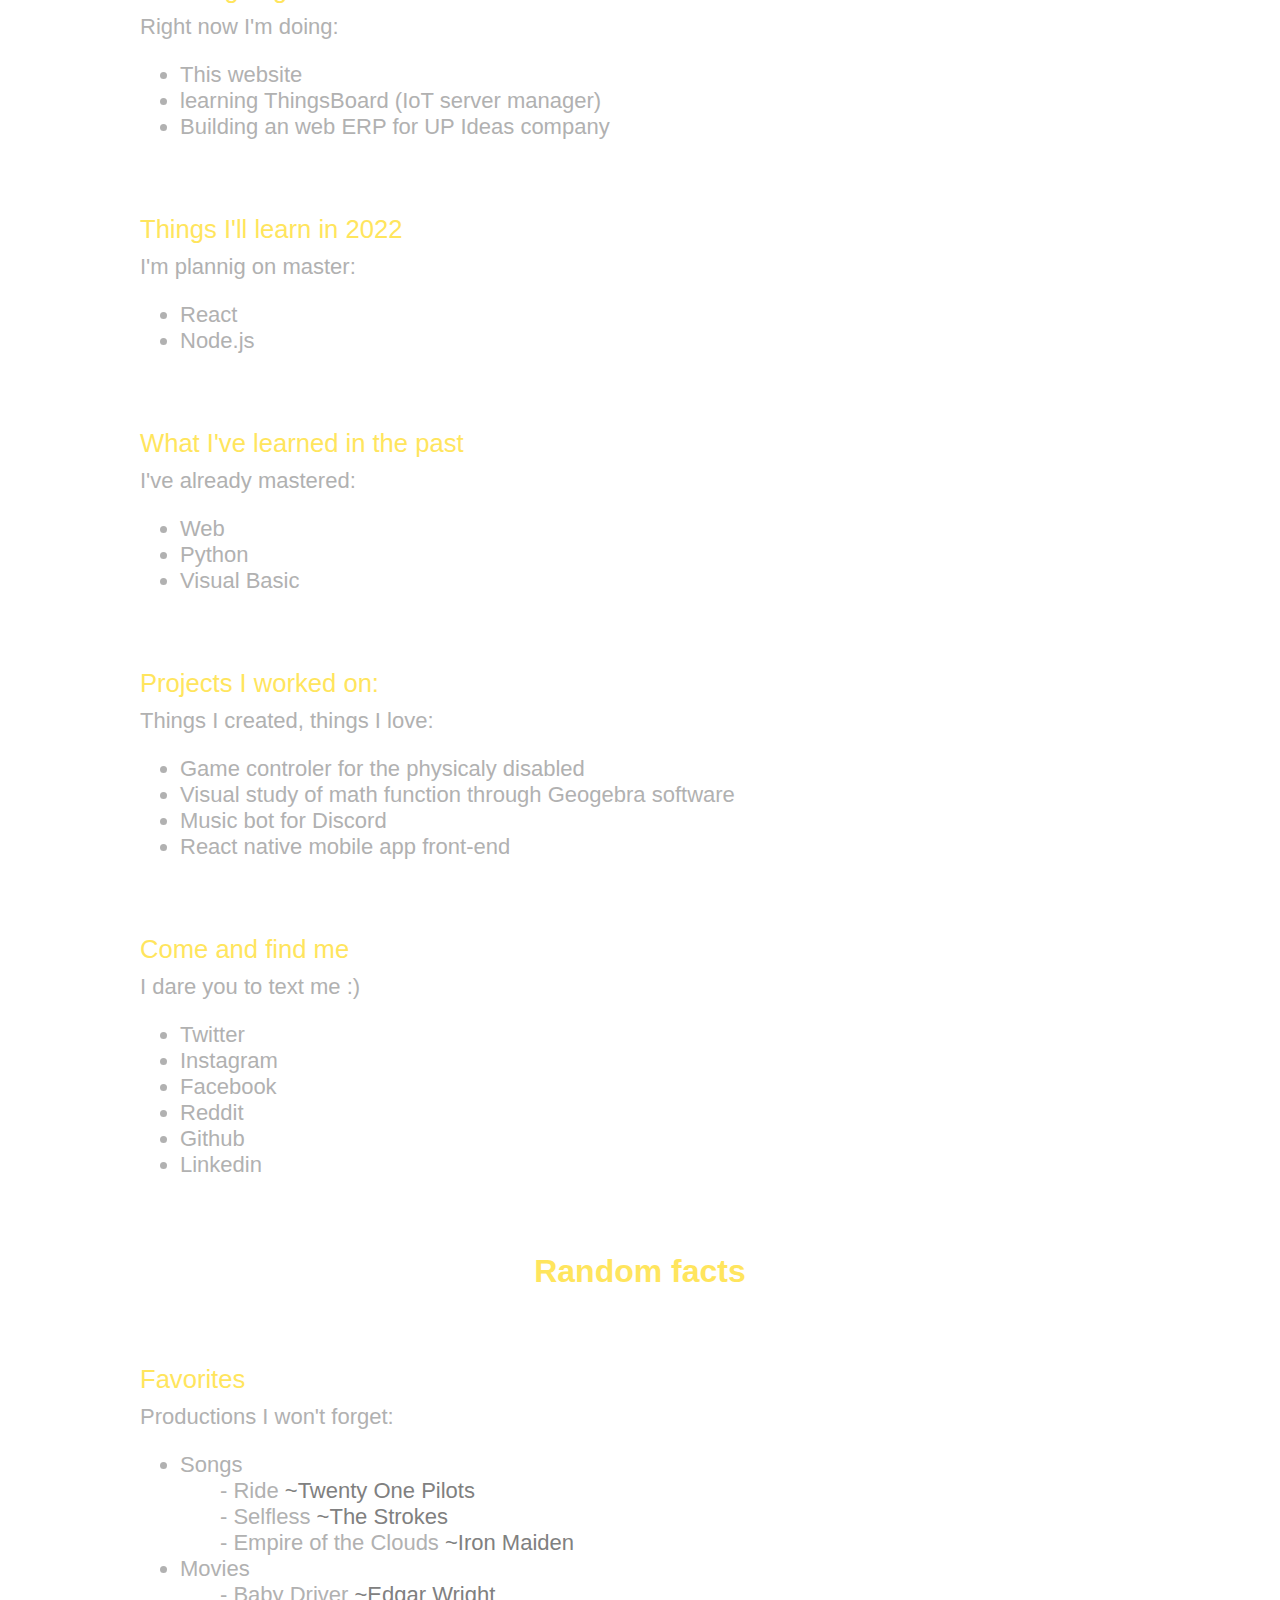
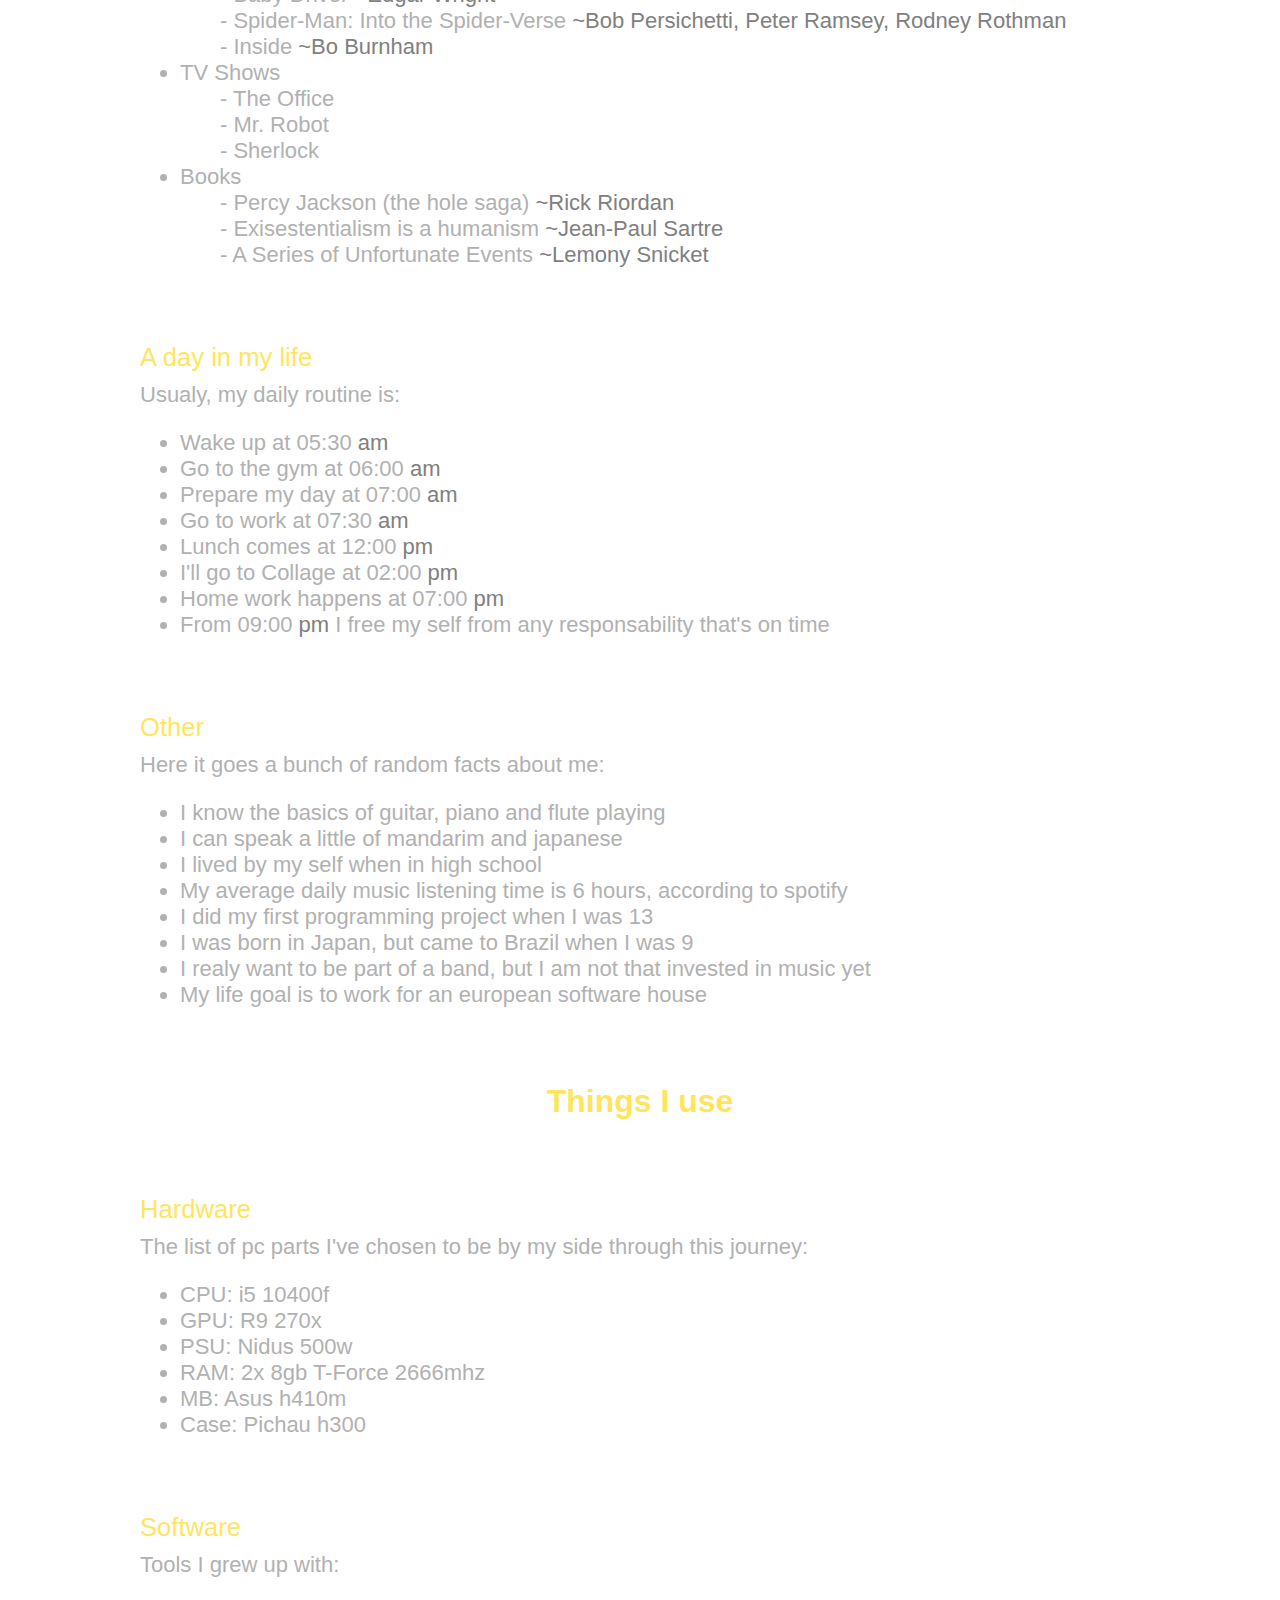
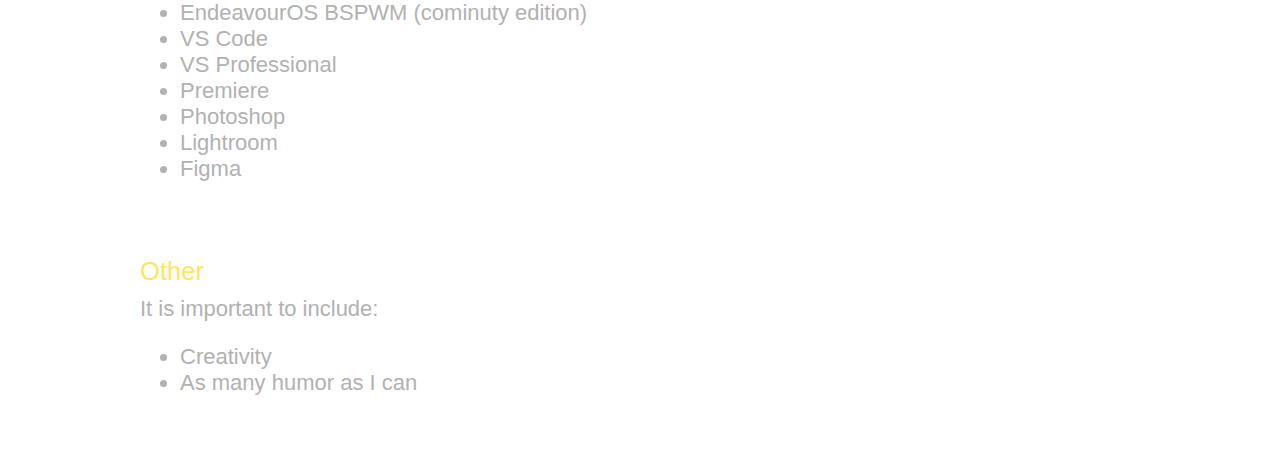
<file: pages/page1.html>
<!DOCTYPE html>
<html>
   <head>
      <link rel="stylesheet" href="../style.css">
      <link rel="preconnect" href="https://fonts.googleapis.com">
   <link rel="preconnect" href="https://fonts.gstatic.com" crossorigin>
   <link href="https://fonts.googleapis.com/css2?family=ABeeZee&display=swap" rel="stylesheet"> 
   </head>
   <body>
      <div class="mobilespacer"></div>
      <div class="logocontainer">
         <text class="logo">Y L WB <text class="logo" style="color: #FFE55D">X</text></text>
      </div>
      
      <div class="container">
          <svg class="textmuted center" style="width: 50px; height: 50px" xmlns="http://www.w3.org/2000/svg" width="16" height="16" fill="currentColor" class="bi bi-arrow-down-short" viewBox="0 0 16 16">
            <path fill-rule="evenodd" d="M8 4a.5.5 0 0 1 .5.5v5.793l2.146-2.147a.5.5 0 0 1 .708.708l-3 3a.5.5 0 0 1-.708 0l-3-3a.5.5 0 1 1 .708-.708L7.5 10.293V4.5A.5.5 0 0 1 8 4z"/>
          </svg>

         <h1>About us</h1>

         <h2 class="textmuted">"Life is like going the wrong way on an escalator"</h2>
         <h2 class="textmuted">~Me</h2>

         <text class="center" style="text-align: justify;">
            Hey I'm Thiago! I'm a student trying to find problems to be solved, currently living in Brazil. Welcome to
            my virtual livingroom, where I display all the trophies I conquered over my funny little life.
         </text>
      </div>

      <div class="container">
         <text class="center" style="text-align: justify;">
            In summary, my life has been quite unpredictable. I was born in Japan, but when I was 9 I came to Brazil 
            with my family. My life started with a big life lesson about how the whole world can change without a warning. 
            As if it wasn't enough, we moved about 20 times in a three years time stamp (chaotic), but all of this was in 
            the same region so I could keep my friends. When I became 15 I had to move to another state (but again??) and 
            I saw my life reset one more time. Well, this time I saw that humans are great at one thing... adapt! I learned 
            to deal with it, and what once seemed like a curse now I see it like a - rare and hard to get - experience. 
            A chance to meet new people and learn new things. This thought helped me so much, today my goal is to pursue this, 
            meet as many people as I can, discover as many places as I can and build my name in this world. 
         </text>
      </div>

      <div class="container">
         <text class="titlesmall center">What's going on</text>
         <text class="center">
            Right now I'm doing:
            <ul>
               <li>This website</li>
               <li>learning ThingsBoard (IoT server manager)</li>
               <li>Building an web ERP for UP Ideas company</li>
            </ul>
         </text>
      </div>

      <div class="container">
         <text class="titlesmall center">Things I'll learn in 2022</text>
         <text class="center">
            I'm plannig on master:
            <ul>
               <li>React</li>
               <li>Node.js</li>
            </ul>
         </text>
      </div>

      <div class="container">
         <text class="titlesmall center">What I've learned in the past</text>
         <text class="center">
            I've already mastered:
            <ul>
               <li>Web</li>
               <li>Python</li>
               <li>Visual Basic</li>
            </ul>
         </text>
      </div>

      <div class="container">
         <text class="titlesmall center">Projects I worked on:</text>
         <text class="center">
            Things I created, things I love:
            <ul>
               <li>Game controler for the physicaly disabled</li>
               <li>Visual study of math function through Geogebra software</li>
               <li>Music bot for Discord</li>
               <li>React native mobile app front-end</li>
            </ul>
         </text>
      </div>

      <div class="container">
         <text class="titlesmall center">Come and find me</text>
         <text class="center">
            I dare you to text me :)
            <ul>
               <li> <a href="https://www.twitter.com/tigulima" target="_blank" class="link">Twitter</a> </li>
               <li> <a href="https://www.instagram.com/tigulimaa" target="_blank" class="link">Instagram</a> </li>
               <li> <a href="https://www.facebook.com/profile.php?id=100025955102617" target="_blank" class="link">Facebook</a> </li>
               <li> <a href="https://www.reddit.com/user/tigulima/" target="_blank" class="link">Reddit</a> </li>
               <li> <a href="https://www.github.com/tigulima" target="_blank" class="link">Github</a> </li>
               <li> <a href="https://www.linkedin.com/in/tigulima/" target="_blank" class="link">Linkedin</a> </li>
            </ul>
         </text>
      </div>

      <h1 class="titlebig">Random facts</h1>

      <div class="container">
         <text class="titlesmall center">Favorites</text>
         <text class="center">
            Productions I won't forget:
            <ul>
               <li>Songs</li>
               <dd>- Ride <text class="textmuted">~Twenty One Pilots</text></dd>
               <dd>- Selfless <text class="textmuted">~The Strokes</text></dd>
               <dd>- Empire of the Clouds <text class="textmuted">~Iron Maiden</text></dd>
               <li>Movies</li>
               <dd>- Baby Driver <text class="textmuted">~Edgar Wright</text></dd>
               <dd>- Spider-Man: Into the Spider-Verse <text class="textmuted">~Bob Persichetti, Peter Ramsey, Rodney Rothman</text></dd>
               <dd>- Inside <text class="textmuted">~Bo Burnham</text></dd>
               <li>TV Shows</li>
               <dd>- The Office</dd>
               <dd>- Mr. Robot</dd>
               <dd>- Sherlock</dd>
               <li>Books</li>
               <dd>- Percy Jackson (the hole saga) <text class="textmuted">~Rick Riordan</text></dd>
               <dd>- Exisestentialism is a humanism <text class="textmuted">~Jean-Paul Sartre</text></dd>
               <dd>- A Series of Unfortunate Events <text class="textmuted">~Lemony Snicket</text></dd>
            </ul>
         </text>
      </div>

      <div class="container">
         <text class="titlesmall center">A day in my life</text>
         <text class="center">
            Usualy, my daily routine is:
            <ul>
               <li>Wake up at 05:30 <text class="textmuted">am</text></li>
               <li>Go to the gym at 06:00 <text class="textmuted">am</text></li>
               <li>Prepare my day at 07:00 <text class="textmuted">am</text></li>
               <li>Go to work at 07:30 <text class="textmuted">am</text></li>
               <li>Lunch comes at 12:00 <text class="textmuted">pm</text></li>
               <li>I'll go to Collage at 02:00 <text class="textmuted">pm</text></li>
               <li>Home work happens at 07:00 <text class="textmuted">pm</text></li>
               <li>From 09:00 <text class="textmuted">pm</text> I free my self from any responsability that's on time</li>
            </ul>
         </text>
      </div>

      <div class="container">
         <text class="titlesmall center">Other</text>
         <text class="center">
            Here it goes a bunch of random facts about me:
            <ul>
               <li>I know the basics of guitar, piano and flute playing</li>
               <li>I can speak a little of mandarim and japanese</li>
               <li>I lived by my self when in high school</li>
               <li>My average daily music listening time is 6 hours, according to spotify</li>
               <li>I did my first programming project when I was 13</li>
               <li>I was born in Japan, but came to Brazil when I was 9</li>
               <li>I realy want to be part of a band, but I am not that invested in music yet</li>
               <li>My life goal is to work for an european software house</li>
            </ul>
         </text>
      </div>

      <h1 class="titlebig">Things I use</h1>

      <div class="container">
         <text class="titlesmall center">Hardware</text>
         <text class="center">
            The list of pc parts I've chosen to be by my side through this journey:
            <ul>
               <li>CPU: i5 10400f</li>
               <li>GPU: R9 270x</li>
               <li>PSU: Nidus 500w</li>
               <li>RAM: 2x 8gb T-Force 2666mhz</li>
               <li>MB: Asus h410m</li>
               <li>Case: Pichau h300</li>
            </ul>
         </text>
      </div>

      <div class="container">
         <text class="titlesmall center">Software</text>
         <text class="center">
            Tools I grew up with:
            <ul>
               <li>EndeavourOS BSPWM (cominuty edition)</li>
               <li>VS Code</li>
               <li>VS Professional</li>
               <li>Premiere</li>
               <li>Photoshop</li>
               <li>Lightroom</li>
               <li>Figma</li>
            </ul>
         </text>
      </div>

      <div class="container">
         <text class="titlesmall center">Other</text>
         <text class="center">
            It is important to include:
            <ul>
               <li>Creativity</li>
               <li>As many humor as I can</li>
            </ul>
         </text>
      </div>
   </body>
</html>
</file>
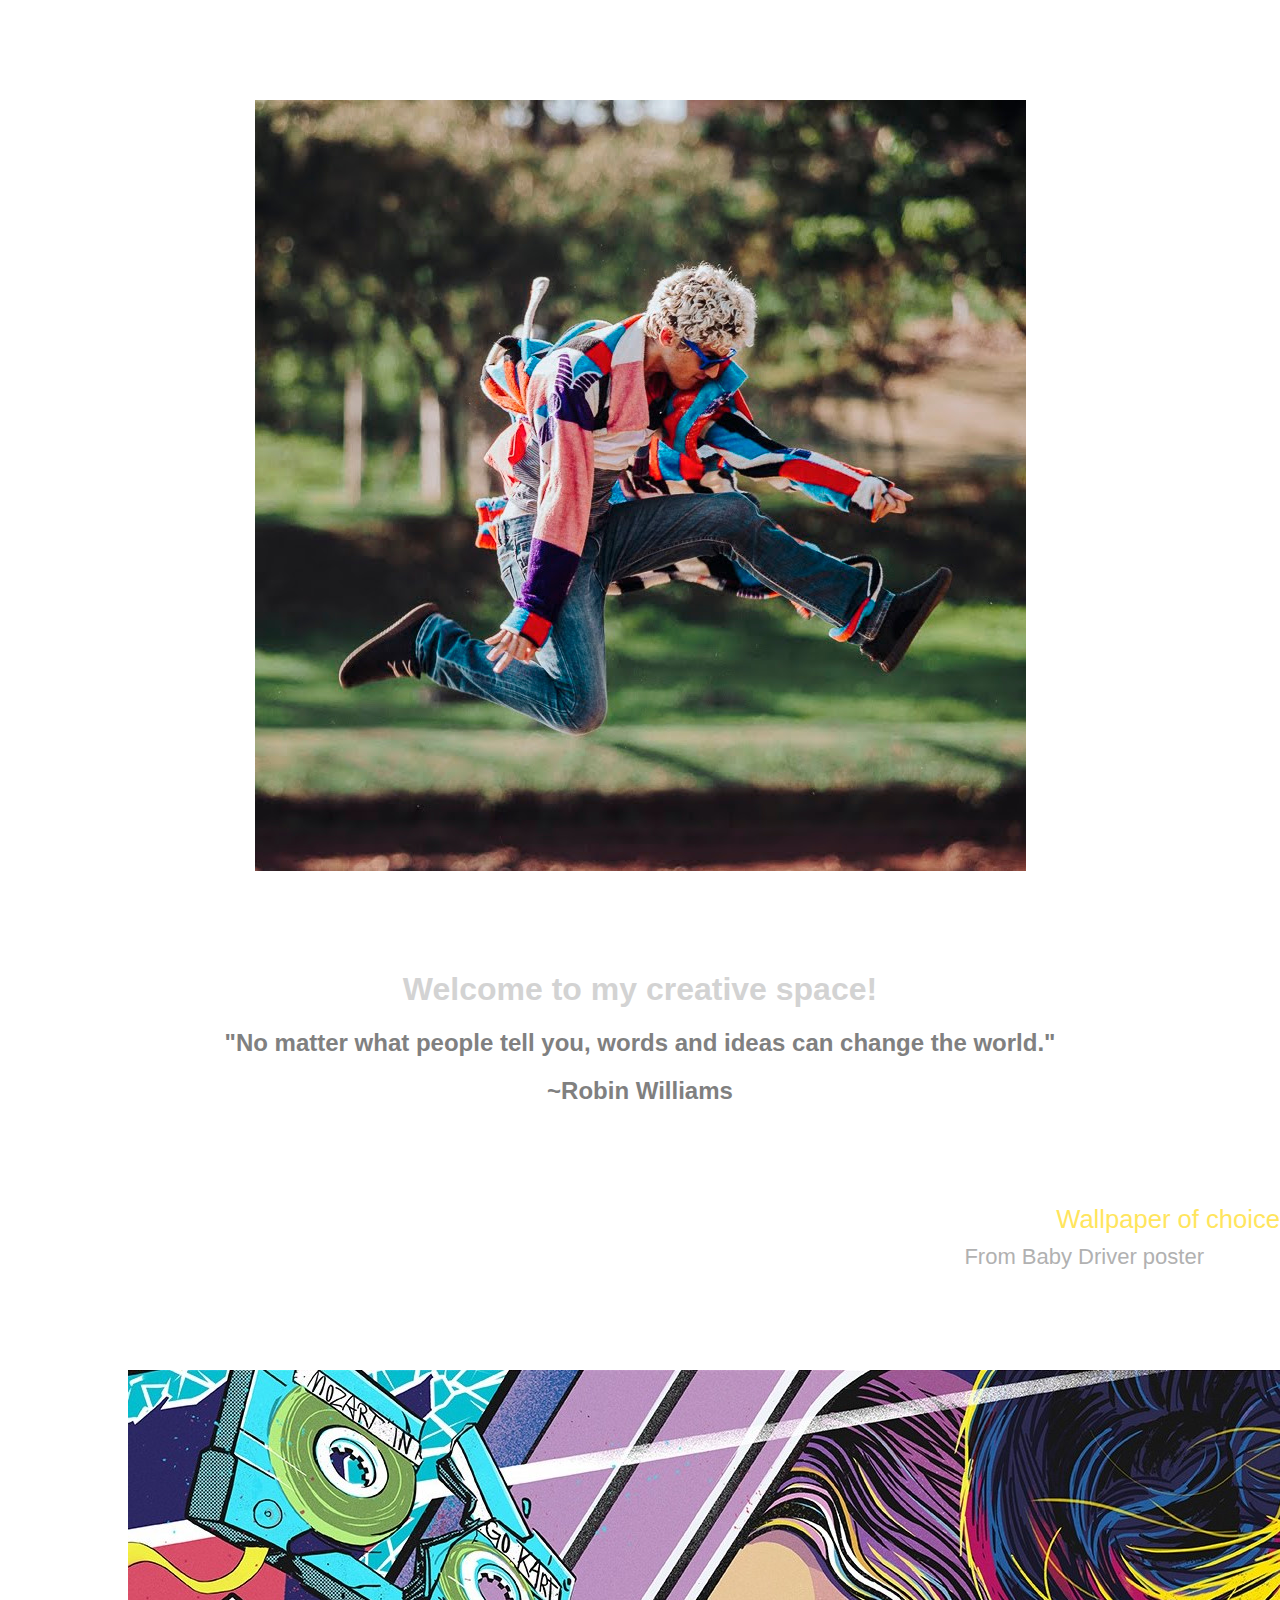
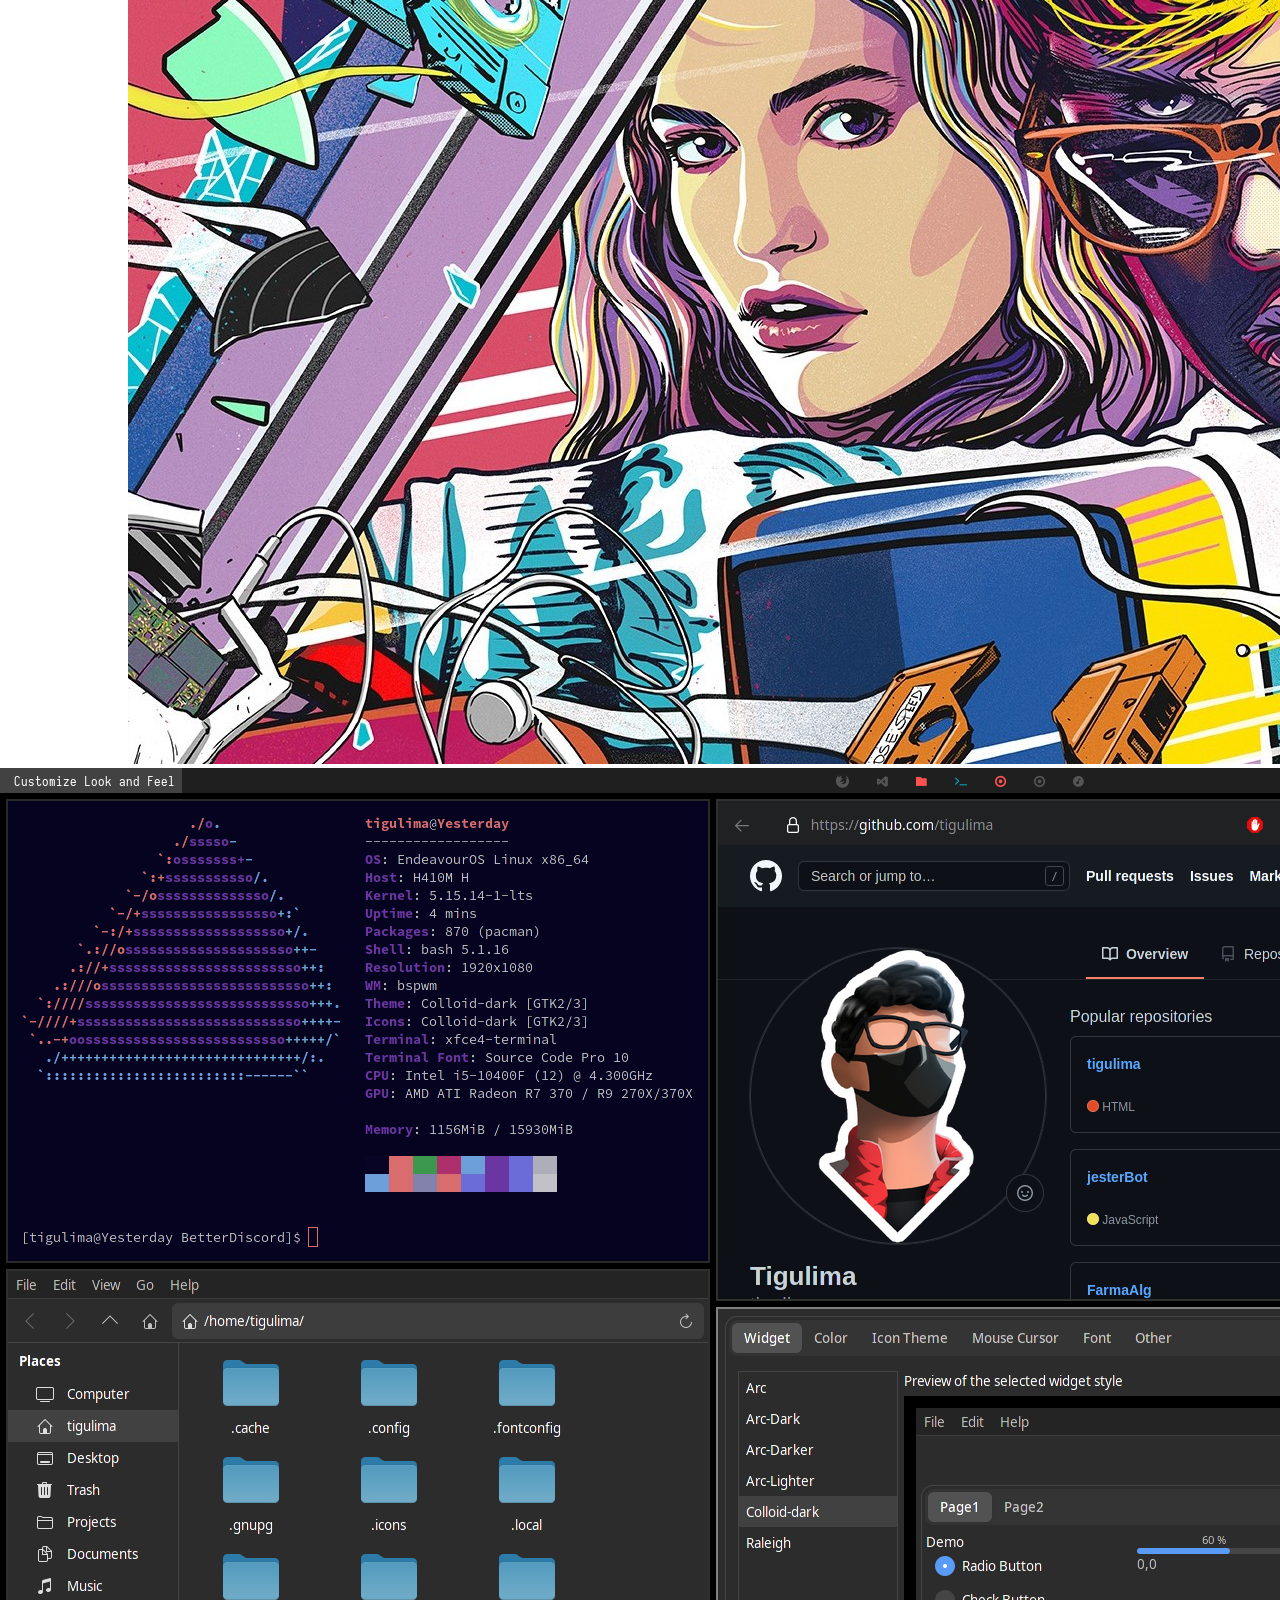
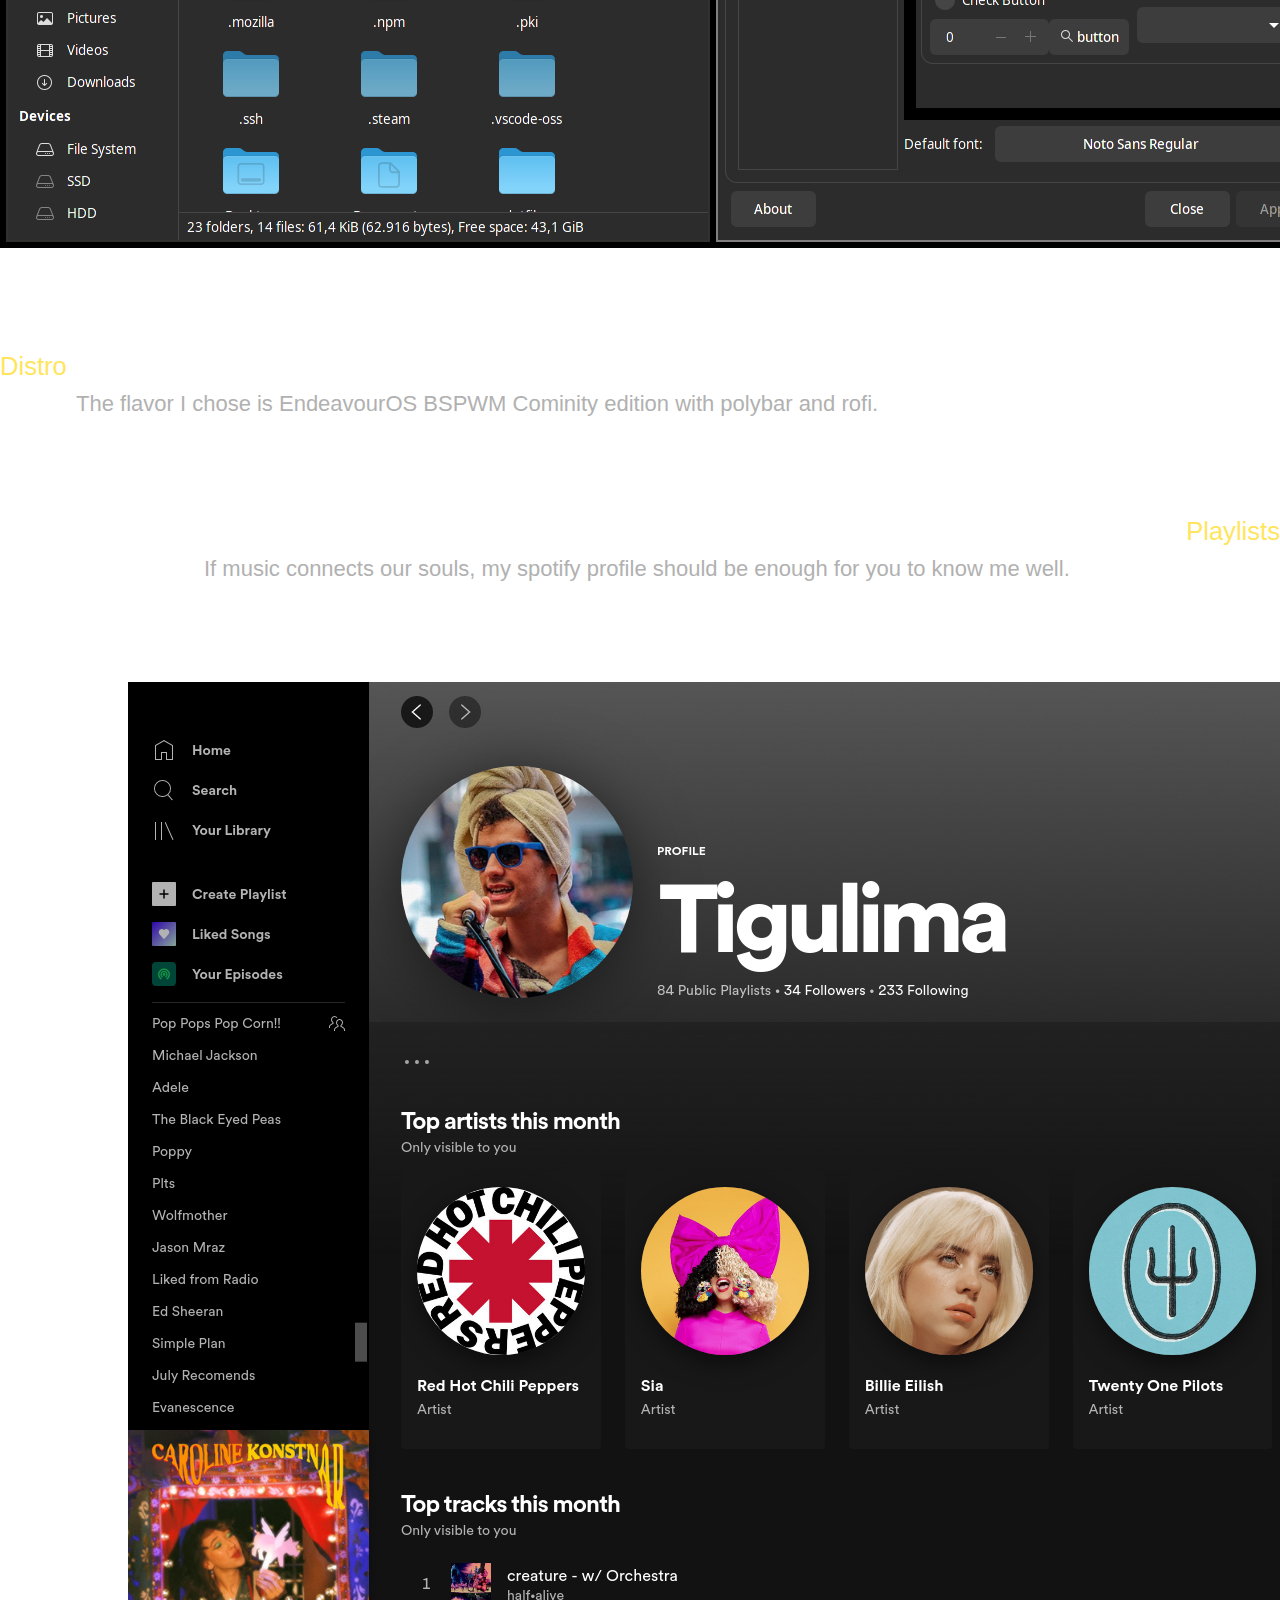
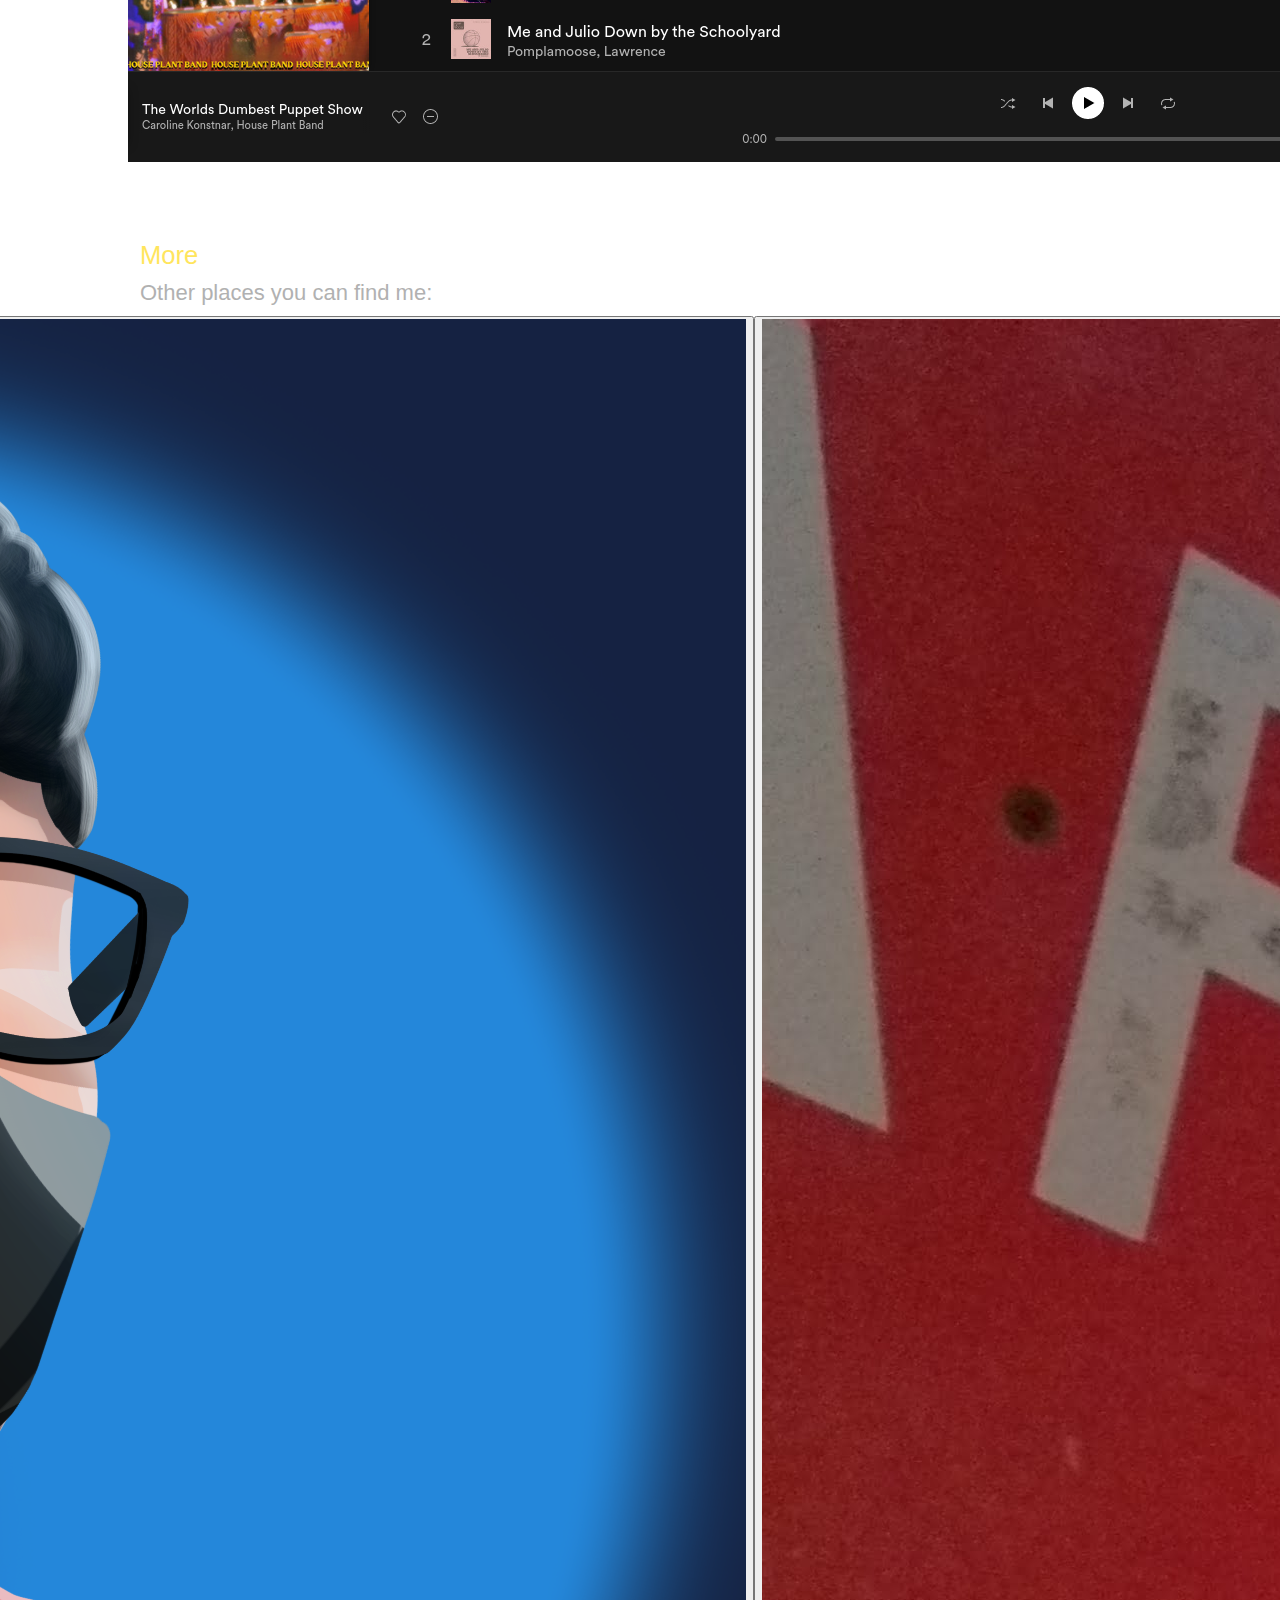
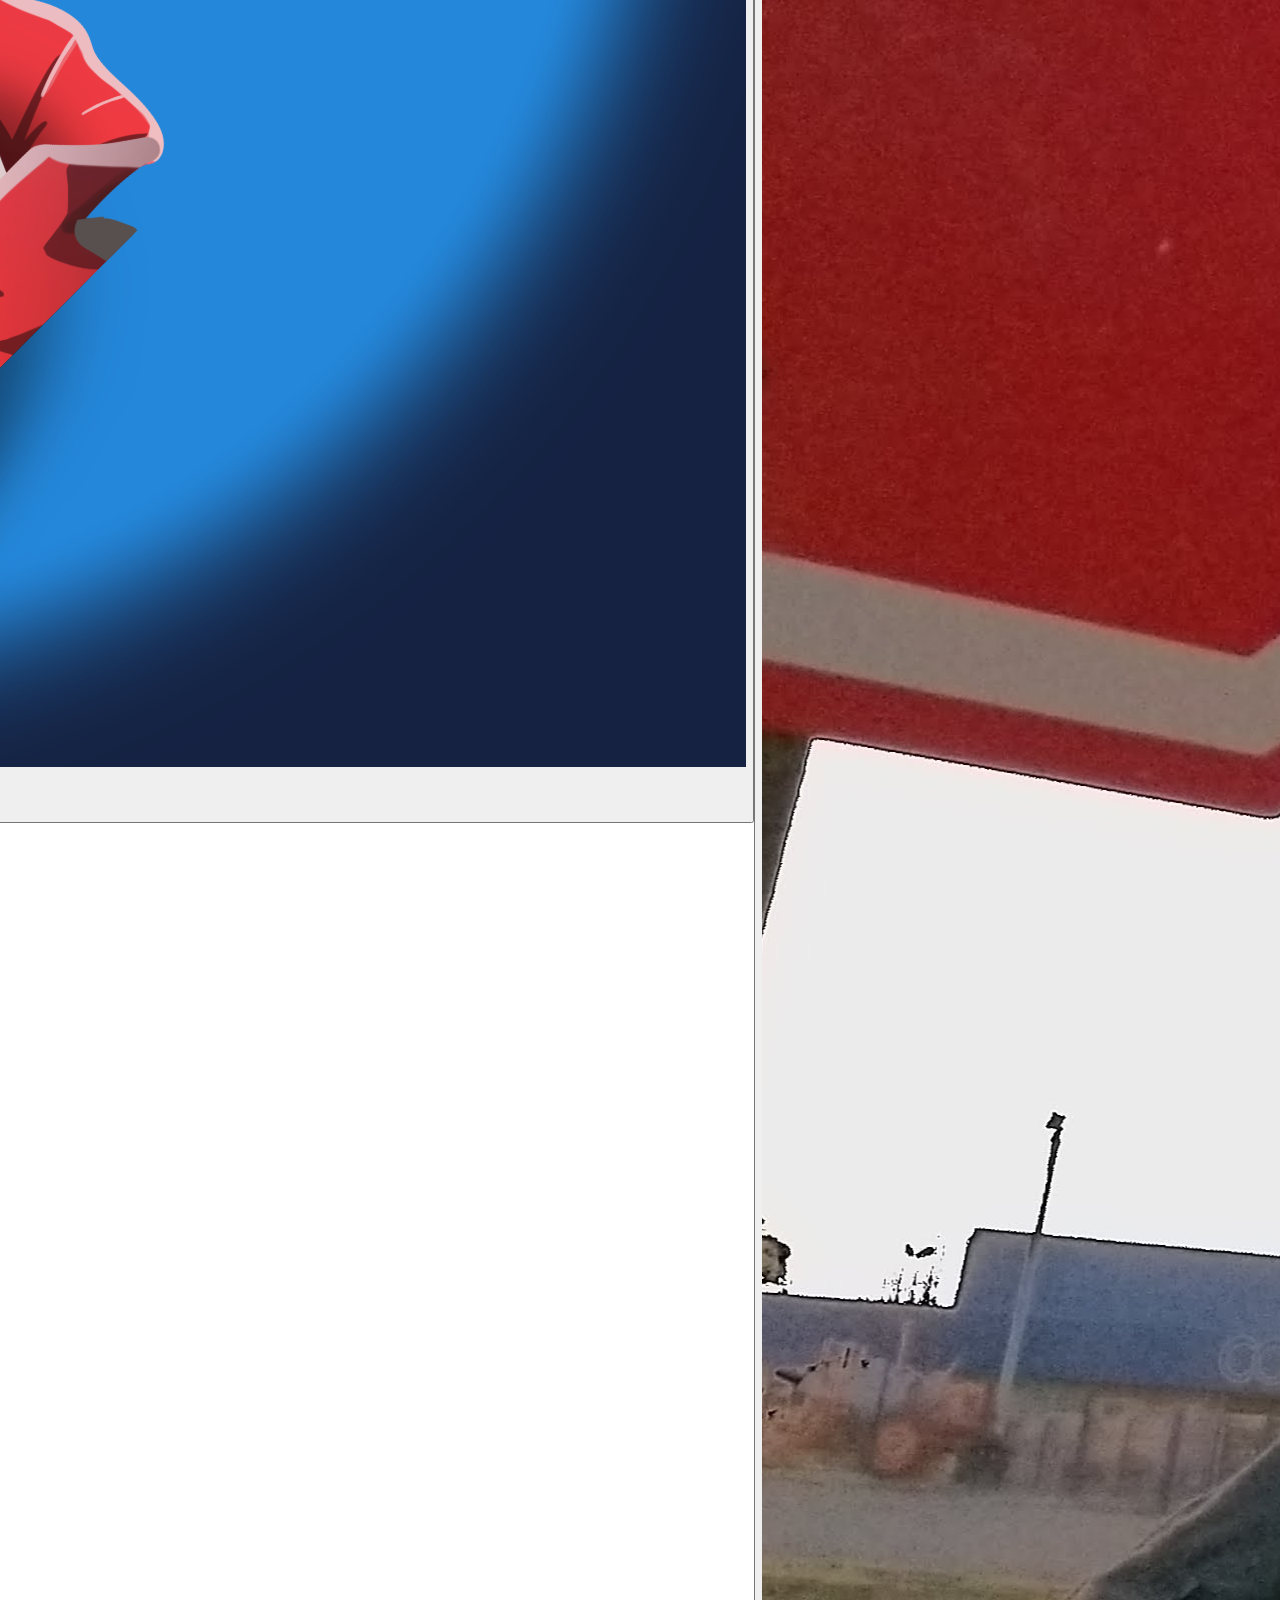
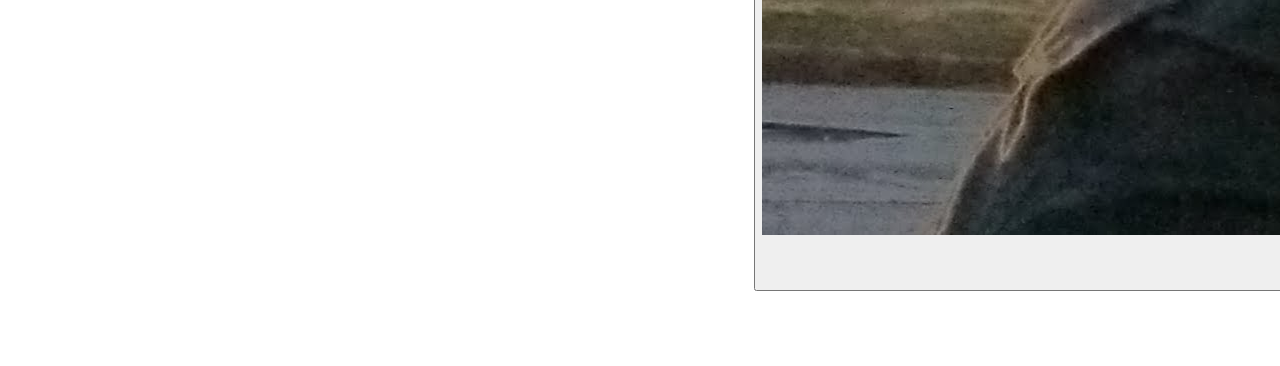
<file: pages/page3.html>
<!DOCTYPE html>
<html>
   <head>
      <link rel="stylesheet" href="../style.css">
   </head>
   <body>
      <div class="mobilespacer"></div>
      <img src="../assets/vid/vidcover.jpg" class="cover center">

      <div class="container">
         <h1>Welcome to my creative space!</h1>

         <h2 class="textmuted">"No matter what people tell you, words and ideas can change the world."</h2>
         <h2 class="textmuted">~Robin Williams</h2>
      </div>

      <div class="gallery" style="margin-left:10vw">
         <div class="center gallerytext">
            <div class="titlesmall" style="text-align: right;">Wallpaper of choice</div>
            <text class="center" style="text-align: right;">
               From Baby Driver poster
            </text>
         </div>
         <img class="galleryimgright" src="../assets/vid/wpp.jpg">
      </div>

      <div class="gallery" style="margin-right:10vw">
         <img class="galleryimgleft" src="../assets/vid/distro.png">
         <div class="center gallerytext">
            <div class="titlesmall">Distro</div>
            <text class="center" style="text-align: justify;">
               The flavor I chose is EndeavourOS BSPWM Cominity edition with polybar and rofi.
            </text>
         </div>
      </div>

      <div class="gallery" style="margin-left:10vw">
         <div class="center gallerytext">
            <div class="titlesmall" style="text-align: right;">Playlists</div>
            <text class="center" style="text-align: justify;">
               If music connects our souls, my spotify profile should be enough for you to know me well.
            </text>
         </div>
         <img class="galleryimgright" src="../assets/vid/spotify.png">
      </div>

      <div class="container">
         <text class="titlesmall center">More</text>
         <text class="center">Other places you can find me:</text>
         <div class="row">
            <form action="https://instagram.com/thiago.imai.l" method="get" target="_blank" class="responsive">
               <button type="submit" class="card">
                  <img src="../assets/vid/insta.JPG" class="cardimg"/>
                  <h3 class="cardtext">Instagram</h3>
               </button>
            </form>
            
            <form action="https://www.youtube.com/channel/UCCvSKyJAxshTgEDokgg4MDQ" method="get" target="_blank" class="responsive">
               <button type="submit" class="card">
                  <img src="../assets/vid/reddit.png" class="cardimg"/>
                  <h3 class="cardtext">YouTube</h3>
               </button>
            </form>
            
            <form action="https://twitter.com/Tigulima" method="get" target="_blank" class="responsive">
               <button type="submit" class="card">
                  <img src="../assets/vid/twitter.jpg" class="cardimg"/>
                  <h3 class="cardtext">Twitter</h3>
               </button>
            </form>
         </div>
      </div>
   </body>
</html>
</file>
<file: style.css>
::selection {
    background: #FFE55D;
    color: #111;
}

body {
    background-color: transparent;
    font-family: 'Nunito', sans-serif;
    position: relative;
    margin: 0px;
    padding: 0px;
}

h1 {
    font-family: 'Nunito', sans-serif;
    text-align: center;
    color: lightgray;
}

h2 {
    font-family: 'Nunito', sans-serif;
    text-align: center;
    color: lightgray;
}

h3 {
    font-family: 'Nunito', sans-serif;
    text-align: center;
    color: lightgrey;
}

text {
    font-family: 'Nunito', sans-serif;
    overflow-wrap: break-word;
    margin-top: 10px !important;
    margin-bottom: 10px !important;
    font-size: 22px;
    max-width: 1000px;
    color: rgb(177, 177, 177);
}

object {
    display: flex;
    z-index: 9;
    height: 100vh;
    width: 100vw;
}

.row {
    justify-content: center;
    align-content: center;
    display: flex;
    margin: auto;
    max-width: 70vw;
}

.center {
    margin-right: auto;
    margin-left: auto;
    display: block;
    margin-top: 100px;
    margin-bottom: 100px;
}

.container {
    margin: 75px;
}

.icon {
    fill: lightgray;
    transition-duration: 0.4s;
    height: 25px;
    width: 25px;
    margin-top: 5px;
}

.link {
    text-decoration: none;
    transition-duration: 0.2s;
    color: rgb(177, 177, 177);
}

.link:hover {
    color: #FFE55D;
}

.pattern {
    background-color: #2e3140;
    background-image: url("data:image/svg+xml,%3Csvg xmlns='http://www.w3.org/2000/svg' width='40' height='40' viewBox='0 0 40 40'%3E%3Cg fill-rule='evenodd'%3E%3Cg fill='%23222222' fill-opacity='0.2'%3E%3Cpath d='M0 38.59l2.83-2.83 1.41 1.41L1.41 40H0v-1.41zM0 1.4l2.83 2.83 1.41-1.41L1.41 0H0v1.41zM38.59 40l-2.83-2.83 1.41-1.41L40 38.59V40h-1.41zM40 1.41l-2.83 2.83-1.41-1.41L38.59 0H40v1.41zM20 18.6l2.83-2.83 1.41 1.41L21.41 20l2.83 2.83-1.41 1.41L20 21.41l-2.83 2.83-1.41-1.41L18.59 20l-2.83-2.83 1.41-1.41L20 18.59z'/%3E%3C/g%3E%3C/g%3E%3C/svg%3E");}

.textmuted {
    color: gray;
}

.titlebig {
    color: #FFE55D;
    font-size: 2rem;
}

.titlesmall {
    color: #FFE55D;
    font-size: 1.6rem;
}

.sidebar {
    background-color: transparent;
    position: absolute;
    float: left;
    width: 80px;
    top: 33%;
}

.sidebtn {
    background-color: transparent;
    color: lightgrey;
    border: none;
    transition-duration: 0.4s;
    height: 80px;
    width: 80px;
    margin: 10px;
    top: 50%;
}

.sidebtn:hover {
    background-color: #333;
    cursor: pointer;
    border-radius: 100%;
    box-shadow: 0 12px 16px 0 rgba(0,0,0,0.24), 0 17px 50px 0 rgba(0,0,0,0.19);
}

.sidebtn:hover .icon {
    fill:#FFE55D;
}

.logocontainer {
    width: 75vw;
    height: 45vh;
    margin-top: calc(50vh - 120px);
    margin-left: 20vw
}

.logo {
    font-family: ABeeZee;
    font-size: 144px;
    line-height: 170px;
    align-items: center;
    text-align: center;
    letter-spacing: 0.5em;
    color: #E8E6DA;
}

style.bundle.css {
    --primary: red;
}

@media screen and (max-width:1200px) {
    h3 {
        font-size: 1.8rem;
    }

    .sidebar {
        background-color: #333;
        justify-content: center;
        align-content: center;
        display: flex;
        box-shadow: 0 12px 16px 0 rgba(0,0,0,0.24), 0 17px 50px 0 rgba(0,0,0,0.19);
        width: 100vw;
        top: 0%;
    }

    .sidebtn {
        width: 150px;
        height: 150px;
    }

    .mobilespacer {
        padding: 75px;
    }

    .row {
        display: block;
        margin-top: 50px;
        max-width: none;
    }

    .card {
        height: 400px;
        width: 100%;
        margin: auto;
        margin-bottom: 50px;
        display: flex;
    }

    .cardimg {
        margin-left: 20px;
        margin-top: 20px !important;
        margin-right: 0px;
        height: 350px;
        width: 350px;
    }
    
    .cardtext {
        text-decoration: none;
        color: inherit;
        margin: auto;
    }

    .icon {
        height: 4rem;
        width: 4rem;
    }
    
    .gallery {
        margin-left: 0px !important;
        margin-right: 0px !important;
        padding-top: 150px;
        padding-bottom: 150px;
        align-items: center;
        margin-bottom: 0px;
    }
    
    .galleryimgright {
        width: 80vw;
        margin-left: 10vw;
        position: absolute;
        border-radius: 25px;
        z-index: 1;
        opacity: 0.2;
    }
    
    .galleryimgleft {
        width: 80vw;
        margin-left: 10vw;
        position: absolute;
        border-radius: 25px;
        z-index: 1;
        opacity: 0.2;
    }

    .gallerytext {
        margin-top: 25px;
        position: relative;
        z-index: 2;
        text-align: center !important;
        margin: auto;
        width: 50vw;
    }
}
</file>
